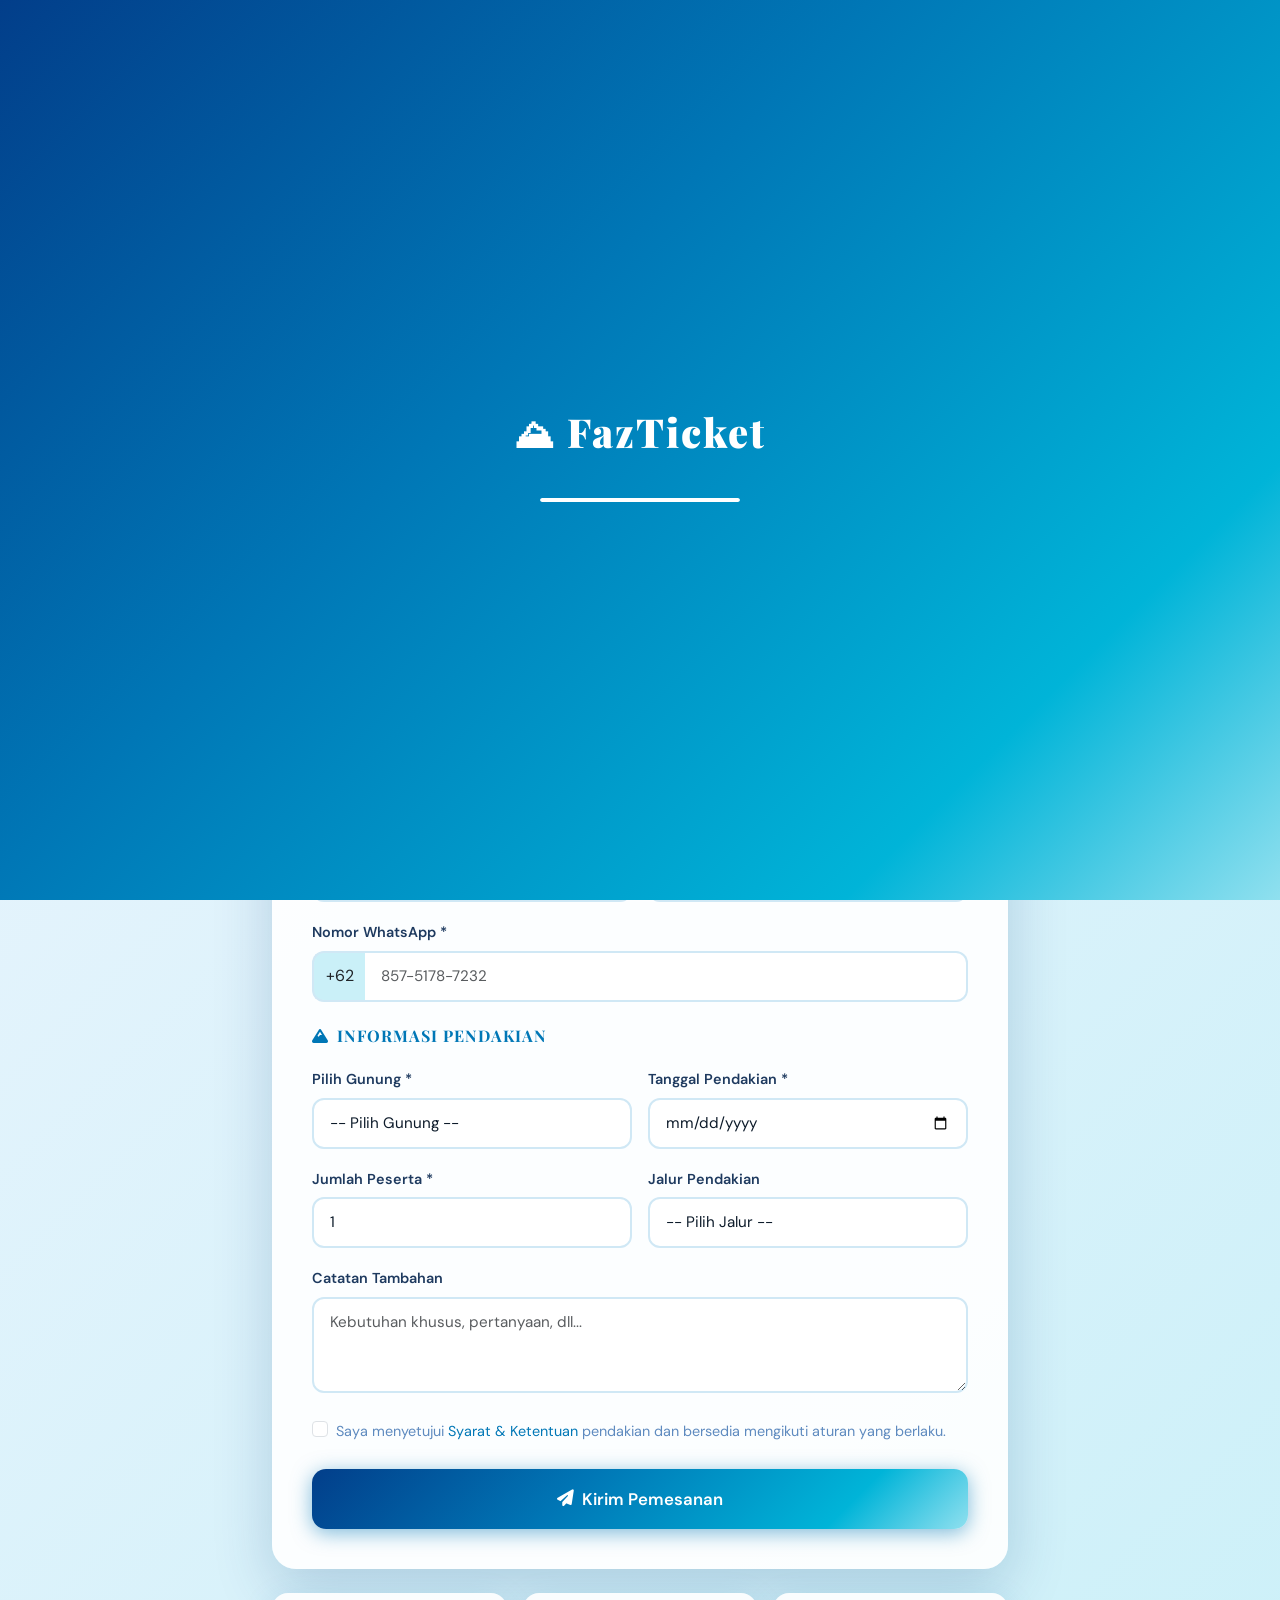
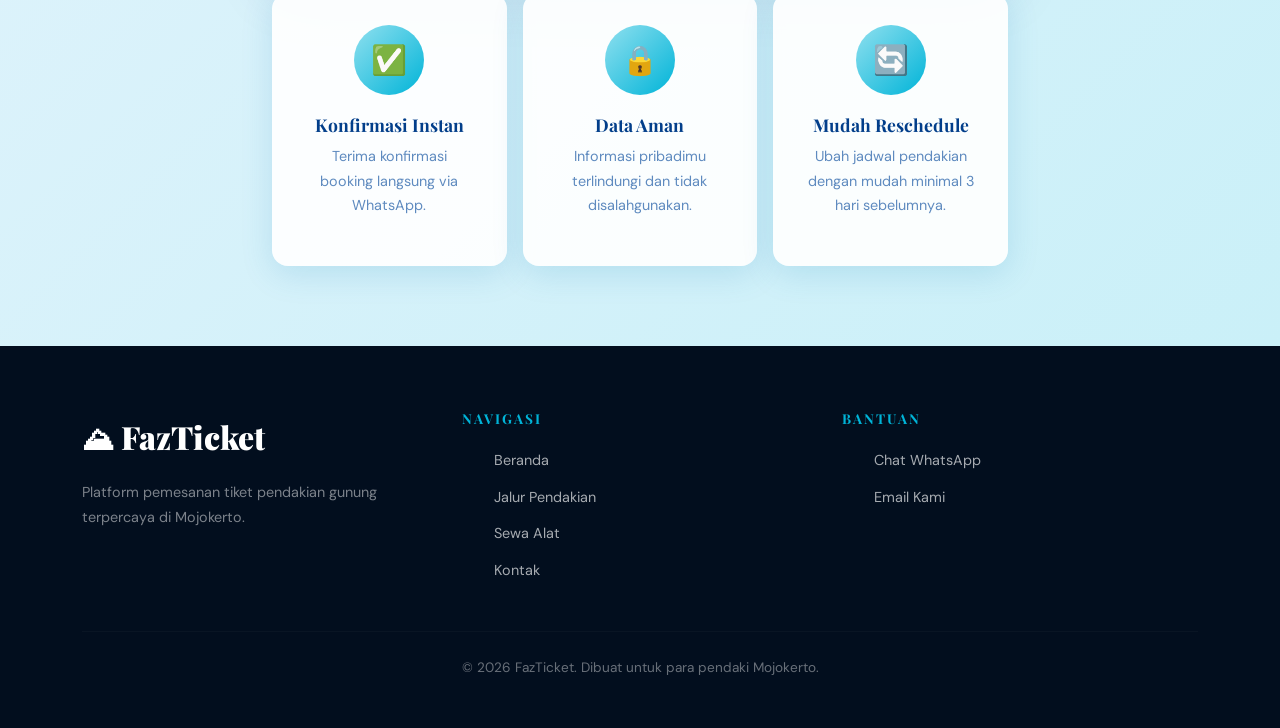
<file: booking.html>
<!DOCTYPE html>
<html lang="id">
<head>
  <meta charset="UTF-8"/>
  <meta name="viewport" content="width=device-width, initial-scale=1.0"/>
  <title>Booking Tiket – FazTicket</title>
  <link rel="stylesheet" href="https://cdnjs.cloudflare.com/ajax/libs/bootstrap/5.3.2/css/bootstrap.min.css"/>
  <link rel="stylesheet" href="https://cdnjs.cloudflare.com/ajax/libs/font-awesome/6.5.0/css/all.min.css"/>
  <link rel="stylesheet" href="style.css"/>
</head>
<body>

<div id="loading-screen">
  <div class="loader-logo">⛰ FazTicket</div>
  <div class="loader-bar"><div class="loader-fill"></div></div>
</div>

<button id="scrollTop" title="Kembali ke atas"><i class="fa fa-chevron-up"></i></button>

<!-- NAVBAR -->
<nav class="navbar navbar-expand-lg">
  <div class="container">
    <a class="navbar-brand" href="index.html"><span class="brand-icon">⛰</span> FazTicket</a>
    <button class="navbar-toggler" type="button" data-bs-toggle="collapse" data-bs-target="#navMenu">
      <span class="navbar-toggler-icon"></span>
    </button>
    <div class="collapse navbar-collapse" id="navMenu">
      <ul class="navbar-nav ms-auto align-items-lg-center gap-1">
        <li class="nav-item"><a class="nav-link" href="index.html">Beranda</a></li>
        <li class="nav-item"><a class="nav-link" href="info-gunung.html">Info Gunung</a></li>
        <li class="nav-item"><a class="nav-link" href="jalur.html">Jalur Pendakian</a></li>
        <li class="nav-item"><a class="nav-link active" href="booking.html">Booking</a></li>
        <li class="nav-item"><a class="nav-link" href="data-pendaki.html">Data Pendaki</a></li>
        <li class="nav-item"><a class="nav-link" href="sewa-alat.html">Sewa Alat</a></li>
        <li class="nav-item"><a class="nav-link" href="statistik.html">Statistik</a></li>
        <li class="nav-item"><a class="nav-link" href="contact.html">Kontak</a></li>
      </ul>
      <button id="darkModeToggle">🌙</button>
    </div>
  </div>
</nav>

<!-- PAGE HERO -->
<section class="page-hero">
  <div class="page-hero-content">
    <div class="section-badge" style="margin-bottom:1rem">🎫 Online Booking</div>
    <h1>Pesan Tiket Pendakian</h1>
    <p>Isi formulir di bawah untuk memesan tiket pendakian gunung pilihanmu</p>
  </div>
</section>

<!-- BOOKING SECTION -->
<section class="booking-section">
  <div class="container">
    <div class="row justify-content-center">
      <div class="col-lg-8">
        <div class="booking-card animate-on-scroll">
          <div class="booking-header">
            <div style="font-size:3rem;margin-bottom:0.5rem">🏔</div>
            <h2>Formulir Pemesanan Tiket</h2>
            <p style="opacity:0.85;margin:0">Konfirmasi akan dikirim via WhatsApp & Email</p>
          </div>
          <div class="booking-body">
            <form id="bookingForm" novalidate>

              <!-- Personal Info -->
              <div class="mb-4">
                <h5 style="color:var(--primary);font-size:1rem;text-transform:uppercase;letter-spacing:1px;margin-bottom:1.2rem">
                  <i class="fa fa-user me-2"></i>Informasi Pribadi
                </h5>
                <div class="row g-3">
                  <div class="col-md-6">
                    <label class="form-label" for="b-name">Nama Lengkap *</label>
                    <input type="text" class="form-control" id="b-name" placeholder="Masukkan nama lengkap" required/>
                  </div>
                  <div class="col-md-6">
                    <label class="form-label" for="b-email">Email *</label>
                    <input type="email" class="form-control" id="b-email" placeholder="contoh@email.com" required/>
                  </div>
                  <div class="col-12">
                    <label class="form-label" for="b-phone">Nomor WhatsApp *</label>
                    <div class="input-group">
                      <span class="input-group-text" style="background:var(--sky);border:2px solid #d0e8f5;border-right:none;border-radius:12px 0 0 12px">+62</span>
                      <input type="tel" class="form-control" id="b-phone" placeholder="857-5178-7232" required
                        style="border-left:none;border-radius:0 12px 12px 0"/>
                    </div>
                  </div>
                </div>
              </div>

              <!-- Trip Info -->
              <div class="mb-4">
                <h5 style="color:var(--primary);font-size:1rem;text-transform:uppercase;letter-spacing:1px;margin-bottom:1.2rem">
                  <i class="fa fa-mountain me-2"></i>Informasi Pendakian
                </h5>
                <div class="row g-3">
                  <div class="col-md-6">
                    <label class="form-label" for="b-mountain">Pilih Gunung *</label>
                    <select class="form-select" id="b-mountain" required>
                      <option value="">-- Pilih Gunung --</option>
                      <option value="Penanggungan">Gunung Penanggungan (1.653 mdpl)</option>
                      <option value="Welirang">Gunung Welirang (3.156 mdpl)</option>
                      <option value="Arjuno">Gunung Arjuno (3.339 mdpl)</option>
                      <option value="Bekel">Gunung Bekel (1.281 mdpl)</option>
                      <option value="Bulu Gadung">Gunung Bulu Gadung (1.200 mdpl)</option>
                      <option value="Klenteng">Gunung Klenteng (880 mdpl)</option>
                      <option value="Lawu Cilik">Gunung Lawu Cilik (950 mdpl)</option>
                      <option value="Pundak">Gunung Pundak (1.585 mdpl)</option>
                    </select>
                  </div>
                  <div class="col-md-6">
                    <label class="form-label" for="b-date">Tanggal Pendakian *</label>
                    <input type="date" class="form-control" id="b-date" required/>
                  </div>
                  <div class="col-md-6">
                    <label class="form-label" for="b-participants">Jumlah Peserta *</label>
                    <input type="number" class="form-control" id="b-participants" min="1" max="20" value="1" required/>
                  </div>
                  <div class="col-md-6">
                    <label class="form-label" for="b-route">Jalur Pendakian</label>
                    <select class="form-select" id="b-route">
                      <option value="">-- Pilih Jalur --</option>
                      <option value="Tamiajeng">Via Tamiajeng</option>
                      <option value="Jolotundo">Via Jolotundo</option>
                      <option value="Kebontaman">Via Kebontaman</option>
                      <option value="Tretes">Via Tretes</option>
                      <option value="Lawang">Via Lawang</option>
                    </select>
                  </div>
                  <div class="col-12">
                    <label class="form-label" for="b-notes">Catatan Tambahan</label>
                    <textarea class="form-control" id="b-notes" rows="3" placeholder="Kebutuhan khusus, pertanyaan, dll..."></textarea>
                  </div>
                </div>
              </div>

              <!-- Price Estimate -->
              <div id="priceEstimate" class="mb-4" style="display:none">
                <div style="background:linear-gradient(135deg,#e8f4fd,#caf0f8);border-radius:16px;padding:1.5rem">
                  <h6 style="color:var(--primary-dark);margin-bottom:1rem"><i class="fa fa-receipt me-2"></i>Estimasi Biaya</h6>
                  <div class="d-flex justify-content-between mb-2">
                    <span style="color:var(--text-light)">Tiket Masuk Gunung</span>
                    <strong id="est-tiket" style="color:var(--primary-dark)">-</strong>
                  </div>
                  <div class="d-flex justify-content-between mb-2">
                    <span style="color:var(--text-light)">Jumlah Peserta</span>
                    <strong id="est-peserta" style="color:var(--primary-dark)">-</strong>
                  </div>
                  <hr style="border-color:rgba(0,119,182,0.2)"/>
                  <div class="d-flex justify-content-between">
                    <strong style="color:var(--primary-dark)">Total Estimasi</strong>
                    <strong id="est-total" style="color:var(--primary);font-size:1.1rem">-</strong>
                  </div>
                  <small style="color:var(--text-light);display:block;margin-top:0.5rem">*Harga bisa berubah, konfirmasi final via WhatsApp</small>
                </div>
              </div>

              <!-- Agreement -->
              <div class="form-check mb-4">
                <input class="form-check-input" type="checkbox" id="agreeTerms" required/>
                <label class="form-check-label" for="agreeTerms" style="font-size:0.9rem;color:var(--text-light)">
                  Saya menyetujui <a href="#" style="color:var(--primary)">Syarat & Ketentuan</a> pendakian dan bersedia mengikuti aturan yang berlaku.
                </label>
              </div>

              <!-- Submit -->
              <button type="submit" class="btn-primary-custom w-100 justify-content-center py-3" style="font-size:1.05rem;border-radius:14px">
                <i class="fa fa-paper-plane"></i> Kirim Pemesanan
              </button>
            </form>
          </div>
        </div>

        <!-- Info Cards -->
        <div class="row g-3 mt-2">
          <div class="col-md-4 animate-on-scroll">
            <div class="feature-card">
              <div class="feature-icon">✅</div>
              <h4>Konfirmasi Instan</h4>
              <p>Terima konfirmasi booking langsung via WhatsApp.</p>
            </div>
          </div>
          <div class="col-md-4 animate-on-scroll">
            <div class="feature-card">
              <div class="feature-icon">🔒</div>
              <h4>Data Aman</h4>
              <p>Informasi pribadimu terlindungi dan tidak disalahgunakan.</p>
            </div>
          </div>
          <div class="col-md-4 animate-on-scroll">
            <div class="feature-card">
              <div class="feature-icon">🔄</div>
              <h4>Mudah Reschedule</h4>
              <p>Ubah jadwal pendakian dengan mudah minimal 3 hari sebelumnya.</p>
            </div>
          </div>
        </div>
      </div>
    </div>
  </div>
</section>

<!-- BOOKING CONFIRMATION POPUP -->
<div class="popup-overlay" id="bookingPopup">
  <div class="popup-box">
    <div class="popup-icon">🎉</div>
    <h3>Pemesanan Berhasil!</h3>
    <p>
      Terima kasih, <strong id="popup-name">-</strong>!<br>
      Tiket <strong id="popup-mountain">-</strong> tanggal <strong id="popup-date">-</strong> telah dipesan.<br>
      Lanjutkan konfirmasi via:
    </p>
    <div class="popup-actions">
      <a id="popup-wa-btn" href="#" target="_blank" class="btn-wa" style="border-radius:12px;padding:12px 24px">
        <i class="fab fa-whatsapp"></i> Konfirmasi WhatsApp
      </a>
      <a id="popup-email-btn" href="#" class="btn-primary-custom" style="border-radius:12px">
        <i class="fa fa-envelope"></i> Kirim Email
      </a>
    </div>
    <button onclick="closePopup()" style="background:none;border:none;color:var(--text-light);margin-top:1.5rem;cursor:pointer;font-size:0.9rem">
      Tutup ✕
    </button>
  </div>
</div>

<!-- FOOTER -->
<footer class="footer">
  <div class="container">
    <div class="row g-4">
      <div class="col-lg-4">
        <div class="footer-brand">⛰ FazTicket</div>
        <p class="footer-tagline">Platform pemesanan tiket pendakian gunung terpercaya di Mojokerto.</p>
      </div>
      <div class="col-6 col-lg-4">
        <h5>Navigasi</h5>
        <ul class="footer-links">
          <li><a href="index.html">Beranda</a></li>
          <li><a href="jalur.html">Jalur Pendakian</a></li>
          <li><a href="sewa-alat.html">Sewa Alat</a></li>
          <li><a href="contact.html">Kontak</a></li>
        </ul>
      </div>
      <div class="col-6 col-lg-4">
        <h5>Bantuan</h5>
        <ul class="footer-links">
          <li><a href="https://wa.me/6285751787232" target="_blank">Chat WhatsApp</a></li>
          <li><a href="fazticket@gmail.com">Email Kami</a></li>
        </ul>
      </div>
    </div>
    <hr class="footer-divider"/>
    <p class="footer-bottom">© 2026 FazTicket. Dibuat untuk para pendaki Mojokerto.</p>
  </div>
</footer>

<script src="https://cdnjs.cloudflare.com/ajax/libs/bootstrap/5.3.2/js/bootstrap.bundle.min.js"></script>
<script src="script.js"></script>
<script>
  // Set minimum date to today
  const dateInput = document.getElementById('b-date');
  if (dateInput) {
    const today = new Date().toISOString().split('T')[0];
    dateInput.min = today;
  }

  // Price estimation
  const prices = {
    'Penanggungan': 25000,
    'Welirang': 35000,
    'Arjuno': 40000,
    'Bekel': 20000,
    'Bulu Gadung': 20000,
    'Klenteng': 15000,
    'Lawu Cilik': 15000,
    'Pundak': 25000
  };

  function updateEstimate() {
    const mountain = document.getElementById('b-mountain').value;
    const participants = parseInt(document.getElementById('b-participants').value) || 1;
    const section = document.getElementById('priceEstimate');

    if (mountain && prices[mountain]) {
      const perPerson = prices[mountain];
      const total = perPerson * participants;
      document.getElementById('est-tiket').textContent = `Rp ${perPerson.toLocaleString('id')}/orang`;
      document.getElementById('est-peserta').textContent = `${participants} orang`;
      document.getElementById('est-total').textContent = `Rp ${total.toLocaleString('id')}`;
      section.style.display = 'block';
    } else {
      section.style.display = 'none';
    }
  }

  document.getElementById('b-mountain').addEventListener('change', updateEstimate);
  document.getElementById('b-participants').addEventListener('input', updateEstimate);
</script>
</body>
</html>
</file>
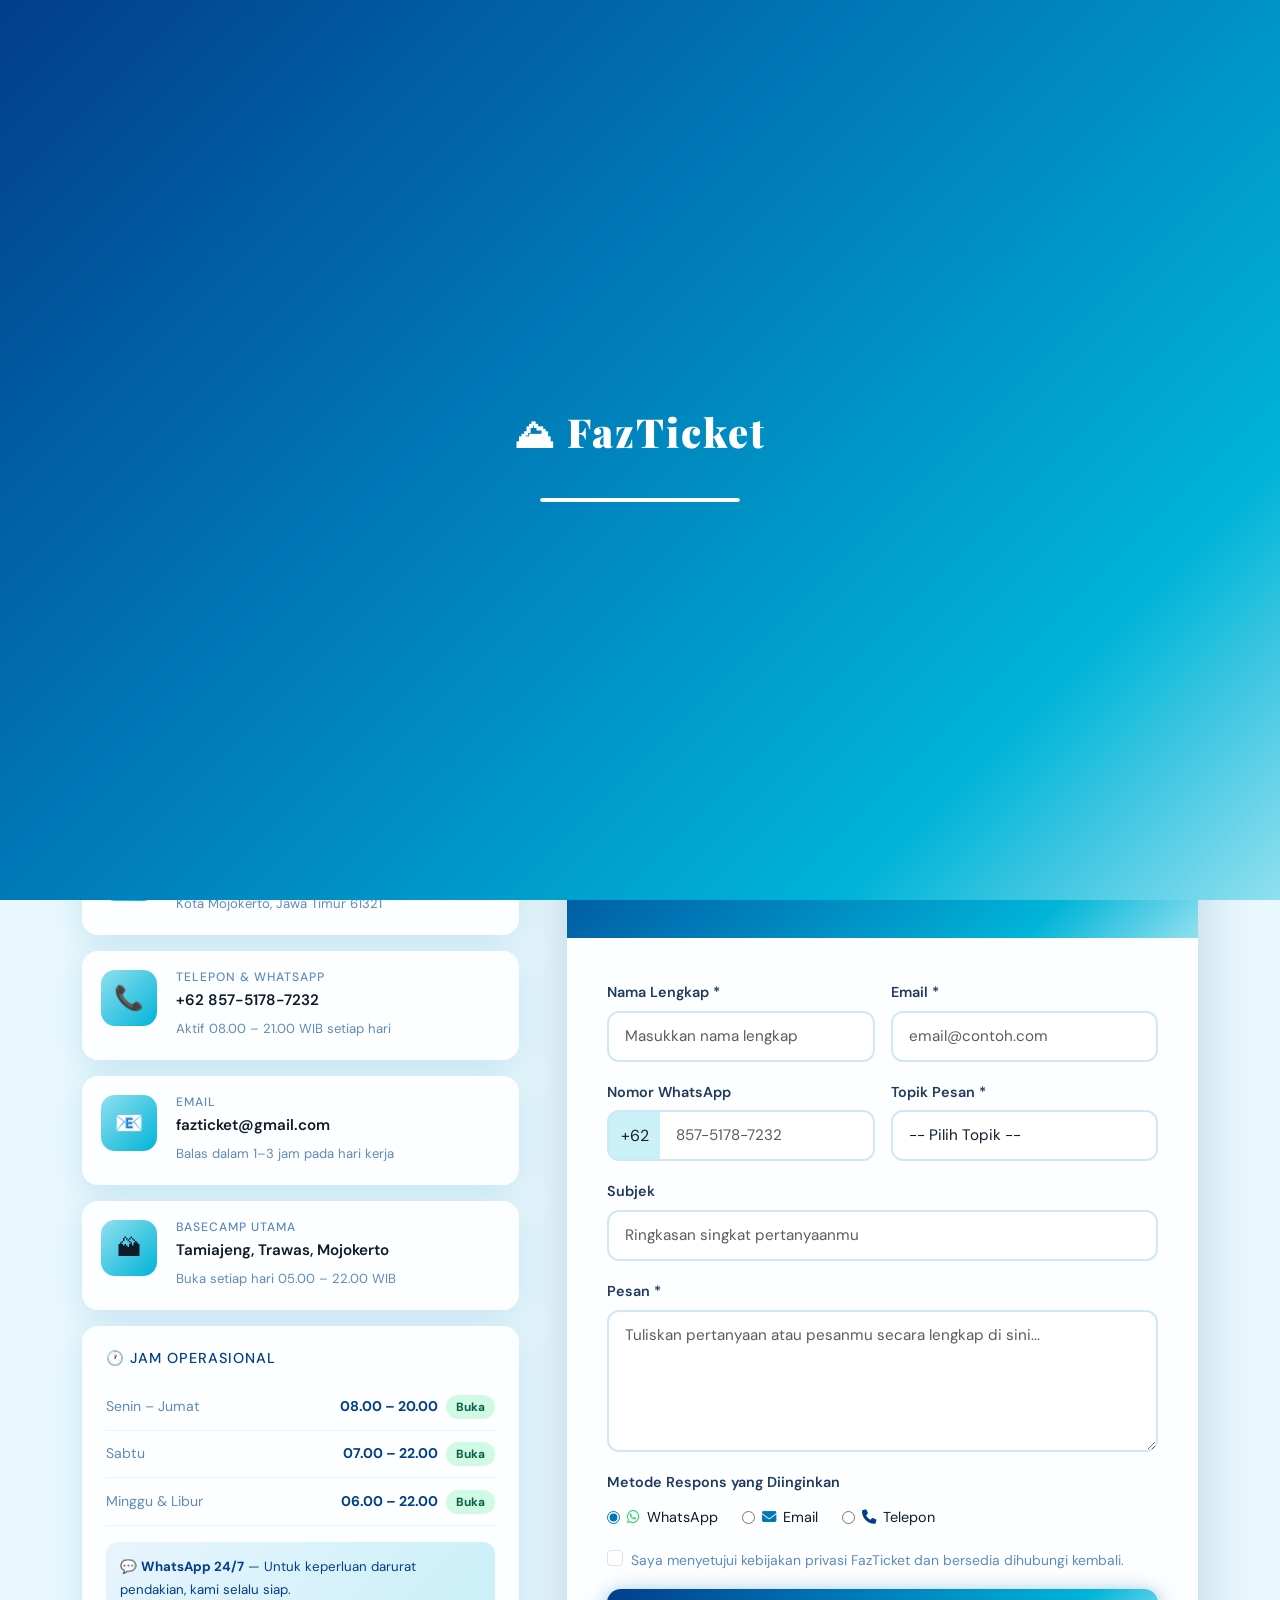
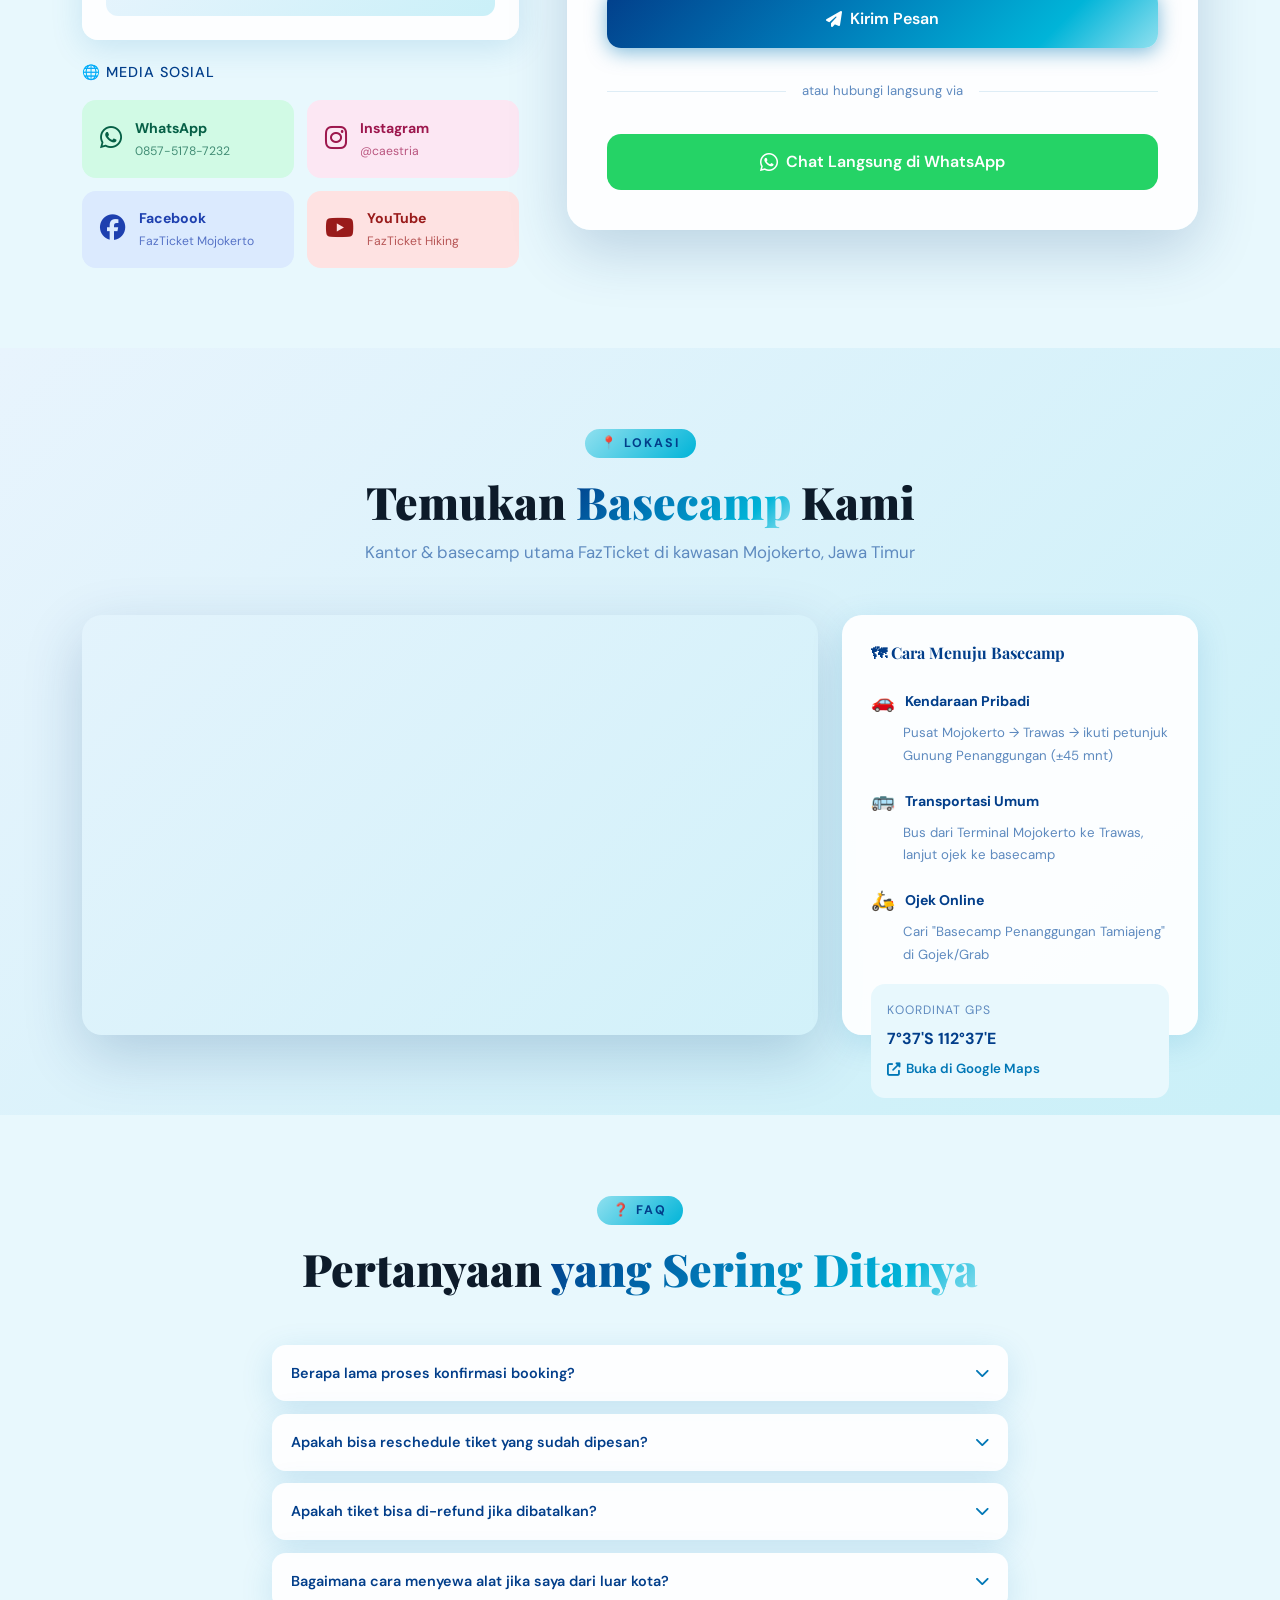
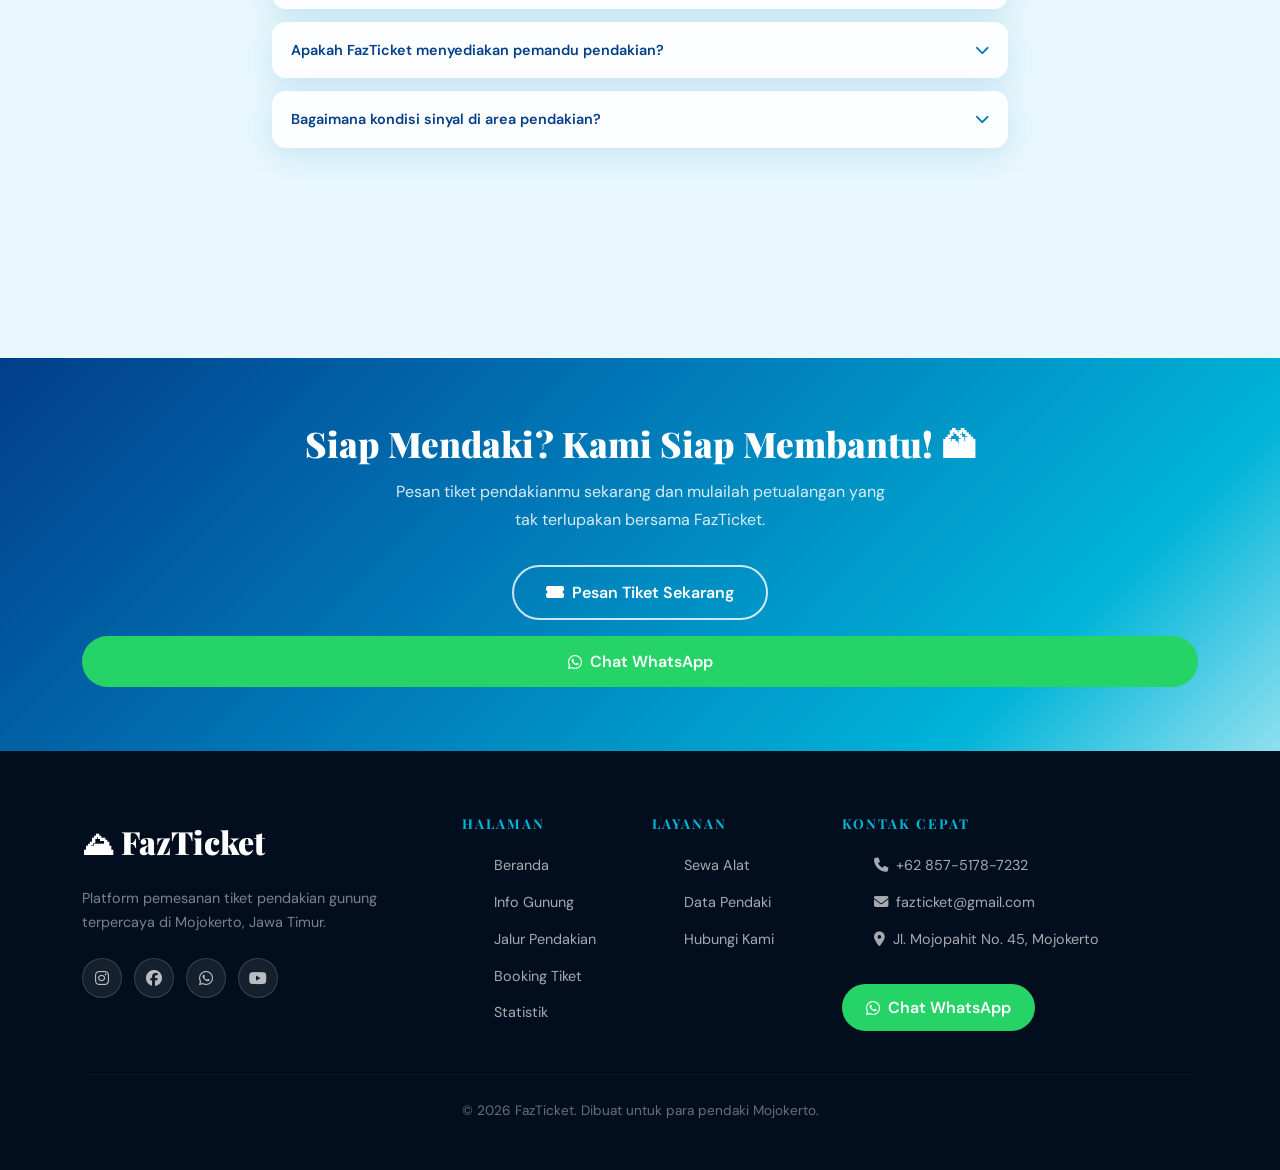
<file: contact.html>
<!DOCTYPE html>
<html lang="id">
<head>
  <meta charset="UTF-8"/>
  <meta name="viewport" content="width=device-width, initial-scale=1.0"/>
  <title>Kontak – FazTicket</title>
  <link rel="stylesheet" href="https://cdnjs.cloudflare.com/ajax/libs/bootstrap/5.3.2/css/bootstrap.min.css"/>
  <link rel="stylesheet" href="https://cdnjs.cloudflare.com/ajax/libs/font-awesome/6.5.0/css/all.min.css"/>
  <link rel="stylesheet" href="style.css"/>
  <style>
    .contact-row-item {
      display: flex; align-items: flex-start; gap: 1.2rem;
      padding: 1.2rem; background: var(--card-bg);
      border-radius: 16px; box-shadow: var(--shadow);
      transition: var(--transition); margin-bottom: 1rem;
    }
    .contact-row-item:hover { transform: translateX(6px); box-shadow: var(--shadow-lg); }
    .contact-row-item h6 { font-size: 0.76rem; color: var(--text-light); text-transform: uppercase; letter-spacing: 1px; margin-bottom: 3px; }
    .contact-row-item p  { font-size: 0.95rem; font-weight: 600; color: var(--text-dark); margin: 0; }
    .contact-row-item small { color: var(--text-light); font-size: 0.82rem; }
    .contact-icon-wrap {
      width: 56px; height: 56px; border-radius: 14px;
      background: linear-gradient(135deg, var(--primary-light), var(--accent));
      display: flex; align-items: center; justify-content: center;
      font-size: 1.5rem; flex-shrink: 0;
    }
    .hours-row {
      display: flex; justify-content: space-between; align-items: center;
      padding: 0.7rem 0; border-bottom: 1px solid rgba(0,119,182,0.07); font-size: 0.88rem;
    }
    .hours-row:last-child { border-bottom: none; }
    .hours-row .day { color: var(--text-light); }
    .hours-row .time { font-weight: 700; color: var(--primary-dark); }
    .badge-open   { background: #d1fae5; color: #065f46; border-radius: 99px; padding: 2px 10px; font-size: 0.74rem; font-weight: 700; }
    .badge-closed { background: #fee2e2; color: #991b1b; border-radius: 99px; padding: 2px 10px; font-size: 0.74rem; font-weight: 700; }

    .social-grid { display: grid; grid-template-columns: 1fr 1fr; gap: 0.8rem; margin-top: 1.2rem; }
    .social-card {
      display: flex; align-items: center; gap: 0.8rem;
      padding: 0.9rem 1rem; border-radius: 14px; text-decoration: none;
      transition: var(--transition); border: 2px solid transparent;
    }
    .social-card:hover { transform: translateY(-3px); border-color: currentColor; }
    .social-card.wa { background: #d1fae5; color: #065f46; }
    .social-card.ig { background: #fce7f3; color: #9d174d; }
    .social-card.fb { background: #dbeafe; color: #1e40af; }
    .social-card.yt { background: #fee2e2; color: #991b1b; }
    .social-card-icon { font-size: 1.6rem; }
    .social-card-label  { font-weight: 700; font-size: 0.88rem; }
    .social-card-handle { font-size: 0.76rem; opacity: 0.7; }

    .msg-form-card { background: var(--card-bg); border-radius: 24px; box-shadow: var(--shadow-lg); overflow: hidden; }
    .msg-form-head { background: var(--gradient-main); padding: 2.5rem; color: #fff; text-align: center; }
    .msg-form-head h2 { font-family:'Playfair Display',serif; font-size:1.8rem; margin-bottom:0.4rem; }
    .msg-form-body { padding: 2.5rem; }

    .faq-mini { background: var(--card-bg); border-radius: 14px; margin-bottom: 0.8rem; box-shadow: var(--shadow); overflow: hidden; }
    .faq-mini-q { padding: 1rem 1.2rem; cursor: pointer; display: flex; justify-content: space-between; align-items: center; font-weight: 600; color: var(--primary-dark); font-size:0.9rem; }
    .faq-mini-a { padding: 0 1.2rem; max-height: 0; overflow: hidden; transition: max-height 0.4s ease, padding 0.3s; color: var(--text-light); font-size: 0.88rem; line-height: 1.7; }
    .faq-mini-a.open { max-height: 200px; padding: 0 1.2rem 1rem; }
    .faq-chevron { color: var(--primary); transition: transform 0.35s; }
    .faq-chevron.open { transform: rotate(180deg); }

    .map-wrap { border-radius: 20px; overflow: hidden; box-shadow: var(--shadow-lg); }
    .map-wrap iframe { display: block; width: 100%; border: none; }

    #ctToast {
      position: fixed; bottom: 2rem; left: 50%; transform: translateX(-50%);
      background: #023e8a; color: #fff; padding: 12px 28px; border-radius: 99px;
      font-size: 0.9rem; z-index: 5000; box-shadow: 0 4px 20px rgba(0,0,0,0.25);
      display: none; align-items: center; gap: 10px; white-space: nowrap;
    }
    #ctToast.show { display: flex; animation: fadeIn 0.3s ease; }
  </style>
</head>
<body>

<div id="loading-screen"><div class="loader-logo">⛰ FazTicket</div><div class="loader-bar"><div class="loader-fill"></div></div></div>
<button id="scrollTop"><i class="fa fa-chevron-up"></i></button>
<div id="ctToast">✅ Pesan berhasil dikirim! Kami akan segera menghubungimu.</div>

<!-- NAVBAR -->
<nav class="navbar navbar-expand-lg">
  <div class="container">
    <a class="navbar-brand" href="index.html"><span class="brand-icon">⛰</span> FazTicket</a>
    <button class="navbar-toggler" type="button" data-bs-toggle="collapse" data-bs-target="#navMenu"><span class="navbar-toggler-icon"></span></button>
    <div class="collapse navbar-collapse" id="navMenu">
      <ul class="navbar-nav ms-auto align-items-lg-center gap-1">
        <li class="nav-item"><a class="nav-link" href="index.html">Beranda</a></li>
        <li class="nav-item"><a class="nav-link" href="info-gunung.html">Info Gunung</a></li>
        <li class="nav-item"><a class="nav-link" href="jalur.html">Jalur Pendakian</a></li>
        <li class="nav-item"><a class="nav-link" href="booking.html">Booking</a></li>
        <li class="nav-item"><a class="nav-link" href="data-pendaki.html">Data Pendaki</a></li>
        <li class="nav-item"><a class="nav-link" href="sewa-alat.html">Sewa Alat</a></li>
        <li class="nav-item"><a class="nav-link" href="statistik.html">Statistik</a></li>
        <li class="nav-item"><a class="nav-link active" href="contact.html">Kontak</a></li>
      </ul>
      <button id="darkModeToggle">🌙</button>
    </div>
  </div>
</nav>

<!-- PAGE HERO -->
<section class="page-hero">
  <div class="page-hero-content">
    <div class="section-badge" style="margin-bottom:1rem">📞 Hubungi Kami</div>
    <h1>Kontak & Dukungan</h1>
    <p>Tim FazTicket siap membantu kamu 7 hari seminggu — dari info gunung hingga darurat pendakian</p>
  </div>
</section>

<!-- QUICK ACTION BUTTONS -->
<section style="background:var(--sky-light);padding:2.5rem 0">
  <div class="container">
    <div class="row g-3 justify-content-center">
      <div class="col-6 col-md-3 animate-on-scroll">
        <a href="https://wa.me/6285751787232?text=Halo%20FazTicket!%20Saya%20ingin%20bertanya..."
           target="_blank" class="d-flex flex-column align-items-center gap-2 text-decoration-none p-3"
           style="background:#25d366;color:#fff;border-radius:16px;box-shadow:0 4px 20px rgba(37,211,102,0.3);transition:all .3s;text-align:center"
           onmouseover="this.style.transform='translateY(-4px)'" onmouseout="this.style.transform=''">
          <i class="fab fa-whatsapp" style="font-size:2rem"></i>
          <span style="font-weight:700;font-size:0.9rem">Chat WhatsApp</span>
          <small style="opacity:0.85;font-size:0.78rem">Respons cepat</small>
        </a>
      </div>
      <div class="col-6 col-md-3 animate-on-scroll">
        <a href="mailto:fazticket@gmail.com"
           class="d-flex flex-column align-items-center gap-2 text-decoration-none p-3"
           style="background:var(--primary);color:#fff;border-radius:16px;box-shadow:0 4px 20px rgba(0,119,182,0.3);transition:all .3s;text-align:center"
           onmouseover="this.style.transform='translateY(-4px)'" onmouseout="this.style.transform=''">
          <i class="fa fa-envelope" style="font-size:2rem"></i>
          <span style="font-weight:700;font-size:0.9rem">Kirim Email</span>
          <small style="opacity:0.85;font-size:0.78rem">fazticket@gmail.com</small>
        </a>
      </div>
      <div class="col-6 col-md-3 animate-on-scroll">
        <a href="tel:+6285751787232"
           class="d-flex flex-column align-items-center gap-2 text-decoration-none p-3"
           style="background:var(--primary-dark);color:#fff;border-radius:16px;box-shadow:0 4px 20px rgba(2,62,138,0.3);transition:all .3s;text-align:center"
           onmouseover="this.style.transform='translateY(-4px)'" onmouseout="this.style.transform=''">
          <i class="fa fa-phone" style="font-size:2rem"></i>
          <span style="font-weight:700;font-size:0.9rem">Telepon</span>
          <small style="opacity:0.85;font-size:0.78rem">+62 857-5178-7232</small>
        </a>
      </div>
      <div class="col-6 col-md-3 animate-on-scroll">
        <a href="#map-section"
           class="d-flex flex-column align-items-center gap-2 text-decoration-none p-3"
           style="background:var(--accent);color:#fff;border-radius:16px;box-shadow:0 4px 20px rgba(0,180,216,0.3);transition:all .3s;text-align:center"
           onmouseover="this.style.transform='translateY(-4px)'" onmouseout="this.style.transform=''">
          <i class="fa fa-map-marker-alt" style="font-size:2rem"></i>
          <span style="font-weight:700;font-size:0.9rem">Lokasi Kami</span>
          <small style="opacity:0.85;font-size:0.78rem">Lihat di peta</small>
        </a>
      </div>
    </div>
  </div>
</section>

<!-- MAIN CONTACT BODY -->
<section class="py-section">
  <div class="container">
    <div class="row g-5">

      <!-- LEFT COLUMN: Info + Hours + Social -->
      <div class="col-lg-5">
        <div class="section-badge mb-3 animate-on-scroll">📍 Informasi Kontak</div>
        <h2 class="section-title mb-4 animate-on-scroll">Temukan <span class="text-gradient">Kami</span></h2>

        <!-- Contact rows -->
        <div class="contact-row-item animate-on-scroll">
          <div class="contact-icon-wrap">📍</div>
          <div>
            <h6>Alamat Kantor</h6>
            <p>Jl. Mojopahit No. 45, Kec. Prajurit Kulon</p>
            <small>Kota Mojokerto, Jawa Timur 61321</small>
          </div>
        </div>
        <div class="contact-row-item animate-on-scroll">
          <div class="contact-icon-wrap">📞</div>
          <div>
            <h6>Telepon & WhatsApp</h6>
            <p>+62 857-5178-7232</p>
            <small>Aktif 08.00 – 21.00 WIB setiap hari</small>
          </div>
        </div>
        <div class="contact-row-item animate-on-scroll">
          <div class="contact-icon-wrap">📧</div>
          <div>
            <h6>Email</h6>
            <p>fazticket@gmail.com</p>
            <small>Balas dalam 1–3 jam pada hari kerja</small>
          </div>
        </div>
        <div class="contact-row-item animate-on-scroll">
          <div class="contact-icon-wrap">🏔</div>
          <div>
            <h6>Basecamp Utama</h6>
            <p>Tamiajeng, Trawas, Mojokerto</p>
            <small>Buka setiap hari 05.00 – 22.00 WIB</small>
          </div>
        </div>

        <!-- Hours -->
        <div style="background:var(--card-bg);border-radius:16px;padding:1.5rem;box-shadow:var(--shadow);margin-bottom:1.5rem" class="animate-on-scroll">
          <h6 style="color:var(--primary-dark);margin-bottom:1rem;font-size:0.9rem;text-transform:uppercase;letter-spacing:1px">🕐 Jam Operasional</h6>
          <div class="hours-row"><span class="day">Senin – Jumat</span><div style="display:flex;gap:8px;align-items:center"><span class="time">08.00 – 20.00</span><span class="badge-open">Buka</span></div></div>
          <div class="hours-row"><span class="day">Sabtu</span><div style="display:flex;gap:8px;align-items:center"><span class="time">07.00 – 22.00</span><span class="badge-open">Buka</span></div></div>
          <div class="hours-row"><span class="day">Minggu & Libur</span><div style="display:flex;gap:8px;align-items:center"><span class="time">06.00 – 22.00</span><span class="badge-open">Buka</span></div></div>
          <div style="background:linear-gradient(135deg,#e8f4fd,#caf0f8);border-radius:12px;padding:0.9rem;margin-top:1rem;font-size:0.83rem;color:var(--primary-dark)">
            💬 <strong>WhatsApp 24/7</strong> — Untuk keperluan darurat pendakian, kami selalu siap.
          </div>
        </div>

        <!-- Social -->
        <div class="animate-on-scroll">
          <h6 style="color:var(--primary-dark);margin-bottom:0.8rem;font-size:0.9rem;text-transform:uppercase;letter-spacing:1px">🌐 Media Sosial</h6>
          <div class="social-grid">
            <a href="https://wa.me/6285751787232" target="_blank" class="social-card wa">
              <div class="social-card-icon"><i class="fab fa-whatsapp"></i></div>
              <div><div class="social-card-label">WhatsApp</div><div class="social-card-handle">0857-5178-7232</div></div>
            </a>
            <a href="#" class="social-card ig">
              <div class="social-card-icon"><i class="fab fa-instagram"></i></div>
              <div><div class="social-card-label">Instagram</div><div class="social-card-handle">@caestria</div></div>
            </a>
            <a href="#" class="social-card fb">
              <div class="social-card-icon"><i class="fab fa-facebook"></i></div>
              <div><div class="social-card-label">Facebook</div><div class="social-card-handle">FazTicket Mojokerto</div></div>
            </a>
            <a href="#" class="social-card yt">
              <div class="social-card-icon"><i class="fab fa-youtube"></i></div>
              <div><div class="social-card-label">YouTube</div><div class="social-card-handle">FazTicket Hiking</div></div>
            </a>
          </div>
        </div>
      </div>

      <!-- RIGHT COLUMN: Message Form -->
      <div class="col-lg-7">
        <div class="msg-form-card animate-on-scroll">
          <div class="msg-form-head">
            <div style="font-size:3rem;margin-bottom:0.5rem">💬</div>
            <h2>Kirim Pesan ke Kami</h2>
            <p style="opacity:0.85;margin:0;font-size:0.95rem">Kami akan merespons dalam waktu singkat via metode pilihanmu</p>
          </div>
          <div class="msg-form-body">
            <form id="contactForm" novalidate>
              <div class="row g-3">
                <div class="col-md-6">
                  <label class="form-label" for="ct-name">Nama Lengkap *</label>
                  <input type="text" class="form-control" id="ct-name" placeholder="Masukkan nama lengkap" required/>
                </div>
                <div class="col-md-6">
                  <label class="form-label" for="ct-email">Email *</label>
                  <input type="email" class="form-control" id="ct-email" placeholder="email@contoh.com" required/>
                </div>
                <div class="col-md-6">
                  <label class="form-label" for="ct-phone">Nomor WhatsApp</label>
                  <div class="input-group">
                    <span class="input-group-text" style="background:var(--sky);border:2px solid #d0e8f5;border-right:none;border-radius:12px 0 0 12px">+62</span>
                    <input type="tel" class="form-control" id="ct-phone" placeholder="857-5178-7232" style="border-left:none;border-radius:0 12px 12px 0"/>
                  </div>
                </div>
                <div class="col-md-6">
                  <label class="form-label" for="ct-topic">Topik Pesan *</label>
                  <select class="form-select" id="ct-topic" required>
                    <option value="">-- Pilih Topik --</option>
                    <option value="Booking Tiket">🎫 Booking Tiket</option>
                    <option value="Sewa Alat">🎒 Sewa Alat</option>
                    <option value="Info Jalur">🗺 Info Jalur Pendakian</option>
                    <option value="Reschedule / Pembatalan">🔄 Reschedule / Pembatalan</option>
                    <option value="Masalah Pembayaran">💳 Masalah Pembayaran</option>
                    <option value="Kerjasama">🤝 Kerjasama / Partnership</option>
                    <option value="Laporan / Saran">📣 Laporan & Saran</option>
                    <option value="Lainnya">💬 Lainnya</option>
                  </select>
                </div>
                <div class="col-12">
                  <label class="form-label" for="ct-subject">Subjek</label>
                  <input type="text" class="form-control" id="ct-subject" placeholder="Ringkasan singkat pertanyaanmu"/>
                </div>
                <div class="col-12">
                  <label class="form-label" for="ct-message">Pesan *</label>
                  <textarea class="form-control" id="ct-message" rows="5"
                    placeholder="Tuliskan pertanyaan atau pesanmu secara lengkap di sini..." required></textarea>
                </div>

                <!-- Preferred contact method -->
                <div class="col-12">
                  <label class="form-label">Metode Respons yang Diinginkan</label>
                  <div style="display:flex;gap:1.5rem;flex-wrap:wrap;margin-top:0.3rem">
                    <label style="display:flex;align-items:center;gap:7px;cursor:pointer;font-size:0.9rem">
                      <input type="radio" name="resp-method" value="WhatsApp" checked style="accent-color:var(--primary)"/>
                      <i class="fab fa-whatsapp" style="color:#25d366"></i> WhatsApp
                    </label>
                    <label style="display:flex;align-items:center;gap:7px;cursor:pointer;font-size:0.9rem">
                      <input type="radio" name="resp-method" value="Email" style="accent-color:var(--primary)"/>
                      <i class="fa fa-envelope" style="color:var(--primary)"></i> Email
                    </label>
                    <label style="display:flex;align-items:center;gap:7px;cursor:pointer;font-size:0.9rem">
                      <input type="radio" name="resp-method" value="Telepon" style="accent-color:var(--primary)"/>
                      <i class="fa fa-phone" style="color:var(--primary-dark)"></i> Telepon
                    </label>
                  </div>
                </div>

                <div class="col-12">
                  <div class="form-check mb-3">
                    <input class="form-check-input" type="checkbox" id="ct-agree" required/>
                    <label class="form-check-label" for="ct-agree" style="font-size:0.87rem;color:var(--text-light)">
                      Saya menyetujui kebijakan privasi FazTicket dan bersedia dihubungi kembali.
                    </label>
                  </div>
                  <button type="submit" class="btn-primary-custom w-100 justify-content-center py-3" style="font-size:1rem;border-radius:14px">
                    <i class="fa fa-paper-plane"></i> Kirim Pesan
                  </button>
                </div>
              </div>
            </form>

            <!-- Divider -->
            <div style="display:flex;align-items:center;gap:1rem;margin:2rem 0">
              <div style="flex:1;height:1px;background:rgba(0,119,182,0.12)"></div>
              <span style="color:var(--text-light);font-size:0.82rem;white-space:nowrap">atau hubungi langsung via</span>
              <div style="flex:1;height:1px;background:rgba(0,119,182,0.12)"></div>
            </div>

            <!-- Direct WA -->
            <a href="https://wa.me/6285751787232?text=Halo%20FazTicket!%20Saya%20ingin%20bertanya%20tentang..." target="_blank"
               class="btn-wa w-100 justify-content-center" style="border-radius:14px;padding:14px;font-size:1rem">
              <i class="fab fa-whatsapp" style="font-size:1.3rem"></i>
              Chat Langsung di WhatsApp
            </a>
          </div>
        </div>
      </div>

    </div>
  </div>
</section>

<!-- MAP SECTION -->
<section id="map-section" class="py-section bg-light-blue">
  <div class="container">
    <div class="text-center mb-5">
      <div class="section-badge animate-on-scroll">📍 Lokasi</div>
      <h2 class="section-title animate-on-scroll">Temukan <span class="text-gradient">Basecamp</span> Kami</h2>
      <p class="section-subtitle animate-on-scroll">Kantor & basecamp utama FazTicket di kawasan Mojokerto, Jawa Timur</p>
    </div>
    <div class="row g-4 align-items-stretch">
      <div class="col-lg-8 animate-on-scroll">
        <div class="map-wrap">
          <iframe
            src="https://www.google.com/maps/embed?pb=!1m18!1m12!1m3!1d253087.9155437842!2d112.3786!3d-7.4696!2m3!1f0!2f0!3f0!3m2!1i1024!2i768!4f13.1!3m3!1m2!1s0x2dd7e6a04f16e0f1%3A0x4027a76e35a9d30f!2sMojokerto%2C%20East%20Java%2C%20Indonesia!5e0!3m2!1sen!2sid!4v1717000000000!5m2!1sen!2sid"
            height="420" allowfullscreen="" loading="lazy" referrerpolicy="no-referrer-when-downgrade">
          </iframe>
        </div>
      </div>
      <div class="col-lg-4 animate-on-scroll">
        <div style="background:var(--card-bg);border-radius:20px;padding:1.8rem;box-shadow:var(--shadow);height:420px;display:flex;flex-direction:column;justify-content:space-between">
          <div>
            <h5 style="color:var(--primary-dark);margin-bottom:1.4rem;font-size:1rem">🗺 Cara Menuju Basecamp</h5>
            <div style="margin-bottom:1.1rem">
              <div style="display:flex;gap:10px;margin-bottom:4px;align-items:center">
                <span style="font-size:1.2rem">🚗</span>
                <strong style="font-size:0.88rem;color:var(--primary-dark)">Kendaraan Pribadi</strong>
              </div>
              <p style="font-size:0.83rem;color:var(--text-light);margin:0;padding-left:2rem">Pusat Mojokerto → Trawas → ikuti petunjuk Gunung Penanggungan (±45 mnt)</p>
            </div>
            <div style="margin-bottom:1.1rem">
              <div style="display:flex;gap:10px;margin-bottom:4px;align-items:center">
                <span style="font-size:1.2rem">🚌</span>
                <strong style="font-size:0.88rem;color:var(--primary-dark)">Transportasi Umum</strong>
              </div>
              <p style="font-size:0.83rem;color:var(--text-light);margin:0;padding-left:2rem">Bus dari Terminal Mojokerto ke Trawas, lanjut ojek ke basecamp</p>
            </div>
            <div style="margin-bottom:1.1rem">
              <div style="display:flex;gap:10px;margin-bottom:4px;align-items:center">
                <span style="font-size:1.2rem">🛵</span>
                <strong style="font-size:0.88rem;color:var(--primary-dark)">Ojek Online</strong>
              </div>
              <p style="font-size:0.83rem;color:var(--text-light);margin:0;padding-left:2rem">Cari "Basecamp Penanggungan Tamiajeng" di Gojek/Grab</p>
            </div>
          </div>
          <div style="background:var(--sky-light);border-radius:14px;padding:1rem">
            <div style="font-size:0.76rem;color:var(--text-light);margin-bottom:4px;text-transform:uppercase;letter-spacing:1px">Koordinat GPS</div>
            <div style="font-weight:700;color:var(--primary-dark)">7°37'S 112°37'E</div>
            <a href="https://maps.google.com/?q=Trawas,Mojokerto,Jawa+Timur" target="_blank"
               style="display:inline-flex;align-items:center;gap:6px;color:var(--primary);font-size:0.83rem;font-weight:600;margin-top:6px;text-decoration:none">
              <i class="fa fa-external-link-alt"></i> Buka di Google Maps
            </a>
          </div>
        </div>
      </div>
    </div>
  </div>
</section>

<!-- FAQ SECTION -->
<section class="py-section">
  <div class="container">
    <div class="text-center mb-5">
      <div class="section-badge animate-on-scroll">❓ FAQ</div>
      <h2 class="section-title animate-on-scroll">Pertanyaan <span class="text-gradient">yang Sering Ditanya</span></h2>
    </div>
    <div class="row justify-content-center">
      <div class="col-lg-8">

        <div class="faq-mini animate-on-scroll">
          <div class="faq-mini-q" onclick="toggleFaq(this)">
            Berapa lama proses konfirmasi booking?
            <i class="fa fa-chevron-down faq-chevron"></i>
          </div>
          <div class="faq-mini-a">Konfirmasi pemesanan biasanya dikirim dalam 5–15 menit setelah formulir diisi. Pada akhir pekan dan libur nasional, mungkin membutuhkan hingga 1 jam. Kamu akan menerima konfirmasi via WhatsApp dan email.</div>
        </div>

        <div class="faq-mini animate-on-scroll">
          <div class="faq-mini-q" onclick="toggleFaq(this)">
            Apakah bisa reschedule tiket yang sudah dipesan?
            <i class="fa fa-chevron-down faq-chevron"></i>
          </div>
          <div class="faq-mini-a">Ya! Reschedule dapat dilakukan minimal H-3 (3 hari sebelum pendakian) tanpa biaya tambahan. Hubungi kami via WhatsApp dengan nama dan nomor booking. Untuk reschedule H-1 atau H-2 dikenakan biaya administrasi Rp 15.000.</div>
        </div>

        <div class="faq-mini animate-on-scroll">
          <div class="faq-mini-q" onclick="toggleFaq(this)">
            Apakah tiket bisa di-refund jika dibatalkan?
            <i class="fa fa-chevron-down faq-chevron"></i>
          </div>
          <div class="faq-mini-a">Refund tersedia untuk pembatalan minimal H-5 (pengembalian 80%), H-3 (50%), dan H-1 atau hari-H tidak mendapat pengembalian. Proses refund memerlukan 3–7 hari kerja setelah verifikasi.</div>
        </div>

        <div class="faq-mini animate-on-scroll">
          <div class="faq-mini-q" onclick="toggleFaq(this)">
            Bagaimana cara menyewa alat jika saya dari luar kota?
            <i class="fa fa-chevron-down faq-chevron"></i>
          </div>
          <div class="faq-mini-a">Kami melayani pengiriman alat ke seluruh Jawa Timur melalui jasa ekspedisi, dengan ongkir ditanggung penyewa. Deposit senilai harga barang wajib dibayarkan sebelum pengiriman. Hubungi WhatsApp untuk detail.</div>
        </div>

        <div class="faq-mini animate-on-scroll">
          <div class="faq-mini-q" onclick="toggleFaq(this)">
            Apakah FazTicket menyediakan pemandu pendakian?
            <i class="fa fa-chevron-down faq-chevron"></i>
          </div>
          <div class="faq-mini-a">Ya! Kami punya jaringan pemandu lokal berpengalaman untuk setiap gunung. Tarif mulai Rp 150.000/hari tergantung gunung dan jumlah peserta. Pemesanan guide wajib minimal H-3 melalui WhatsApp kami.</div>
        </div>

        <div class="faq-mini animate-on-scroll">
          <div class="faq-mini-q" onclick="toggleFaq(this)">
            Bagaimana kondisi sinyal di area pendakian?
            <i class="fa fa-chevron-down faq-chevron"></i>
          </div>
          <div class="faq-mini-a">Sinyal Telkomsel cukup baik hingga camp Penanggungan dan Welirang. Di puncak Arjuno sinyal sangat terbatas. Kami sangat menyarankan mengunduh peta offline dan menyimpan nomor darurat sebelum pendakian dimulai.</div>
        </div>

      </div>
    </div>
    <div class="text-center mt-4 animate-on-scroll">
      <p style="color:var(--text-light);margin-bottom:1rem">Tidak menemukan jawaban yang kamu cari?</p>
      <a href="https://wa.me/6285751787232?text=Halo%20FazTicket!%20Saya%20ingin%20bertanya..." target="_blank"
         class="btn-wa" style="border-radius:99px;padding:12px 32px;display:inline-flex;font-size:0.95rem">
        <i class="fab fa-whatsapp"></i> Tanya Langsung via WhatsApp
      </a>
    </div>
  </div>
</section>

<!-- CTA STRIP -->
<section style="background:var(--gradient-main);padding:4rem 0;text-align:center;color:#fff">
  <div class="container animate-on-scroll">
    <h2 style="font-family:'Playfair Display',serif;font-size:2.2rem;font-weight:900;margin-bottom:0.8rem">
      Siap Mendaki? Kami Siap Membantu! 🏔
    </h2>
    <p style="opacity:0.85;font-size:1rem;max-width:500px;margin:0 auto 2rem">
      Pesan tiket pendakianmu sekarang dan mulailah petualangan yang tak terlupakan bersama FazTicket.
    </p>
    <div style="display:flex;gap:1rem;justify-content:center;flex-wrap:wrap">
      <a href="booking.html" class="btn-outline-custom" style="border-color:rgba(255,255,255,0.8)">
        <i class="fa fa-ticket-alt"></i> Pesan Tiket Sekarang
      </a>
      <a href="https://wa.me/6285751787232" target="_blank" class="btn-wa" style="border-radius:99px;padding:12px 28px">
        <i class="fab fa-whatsapp"></i> Chat WhatsApp
      </a>
    </div>
  </div>
</section>

<!-- FOOTER -->
<footer class="footer">
  <div class="container">
    <div class="row g-4">
      <div class="col-lg-4">
        <div class="footer-brand">⛰ FazTicket</div>
        <p class="footer-tagline">Platform pemesanan tiket pendakian gunung terpercaya di Mojokerto, Jawa Timur.</p>
        <div class="social-links">
          <a href="#" class="social-link"><i class="fab fa-instagram"></i></a>
          <a href="#" class="social-link"><i class="fab fa-facebook"></i></a>
          <a href="https://wa.me/6285751787232" class="social-link"><i class="fab fa-whatsapp"></i></a>
          <a href="#" class="social-link"><i class="fab fa-youtube"></i></a>
        </div>
      </div>
      <div class="col-6 col-lg-2">
        <h5>Halaman</h5>
        <ul class="footer-links">
          <li><a href="index.html">Beranda</a></li>
          <li><a href="info-gunung.html">Info Gunung</a></li>
          <li><a href="jalur.html">Jalur Pendakian</a></li>
          <li><a href="booking.html">Booking Tiket</a></li>
          <li><a href="statistik.html">Statistik</a></li>
        </ul>
      </div>
      <div class="col-6 col-lg-2">
        <h5>Layanan</h5>
        <ul class="footer-links">
          <li><a href="sewa-alat.html">Sewa Alat</a></li>
          <li><a href="data-pendaki.html">Data Pendaki</a></li>
          <li><a href="contact.html">Hubungi Kami</a></li>
        </ul>
      </div>
      <div class="col-lg-4">
        <h5>Kontak Cepat</h5>
        <ul class="footer-links">
          <li><a href="tel:+6285751787232"><i class="fa fa-phone me-2"></i>+62 857-5178-7232</a></li>
          <li><a href="mailto:fazticket@gmail.com"><i class="fa fa-envelope me-2"></i>fazticket@gmail.com</a></li>
          <li><a href="#"><i class="fa fa-map-marker-alt me-2"></i>Jl. Mojopahit No. 45, Mojokerto</a></li>
        </ul>
        <a href="https://wa.me/6285751787232" target="_blank" class="btn-wa mt-3 d-inline-flex" style="width:auto">
          <i class="fab fa-whatsapp"></i> Chat WhatsApp
        </a>
      </div>
    </div>
    <hr class="footer-divider"/>
    <p class="footer-bottom">© 2026 FazTicket. Dibuat untuk para pendaki Mojokerto.</p>
  </div>
</footer>

<script src="https://cdnjs.cloudflare.com/ajax/libs/bootstrap/5.3.2/js/bootstrap.bundle.min.js"></script>
<script src="script.js"></script>
<script>
  /* ── Contact Form ── */
  document.getElementById('contactForm').addEventListener('submit', function(e) {
    e.preventDefault();
    const name    = document.getElementById('ct-name').value.trim();
    const email   = document.getElementById('ct-email').value.trim();
    const phone   = document.getElementById('ct-phone').value.trim();
    const topic   = document.getElementById('ct-topic').value;
    const subject = document.getElementById('ct-subject').value.trim();
    const message = document.getElementById('ct-message').value.trim();
    const method  = document.querySelector('input[name="resp-method"]:checked')?.value || 'WhatsApp';
    const agreed  = document.getElementById('ct-agree').checked;

    if (!name || !email || !topic || !message || !agreed) {
      alert('Mohon lengkapi semua field wajib (*) dan centang persetujuan privasi.');
      return;
    }

    const waMsg = encodeURIComponent(
      `📬 *Pesan dari Halaman Kontak FazTicket*\n\n` +
      `👤 Nama: ${name}\n` +
      `📧 Email: ${email}\n` +
      `📞 WA: ${phone ? '+62' + phone : '-'}\n` +
      `🏷 Topik: ${topic}\n` +
      `📌 Subjek: ${subject || '-'}\n` +
      `📲 Minta direspons via: ${method}\n\n` +
      `💬 Pesan:\n${message}`
    );

    // Show success toast
    const toast = document.getElementById('ctToast');
    toast.classList.add('show');
    setTimeout(() => toast.classList.remove('show'), 4000);

    // Open WhatsApp after brief delay
    setTimeout(() => {
      window.open(`https://wa.me/6285751787232?text=${waMsg}`, '_blank');
    }, 500);

    this.reset();
  });

  /* ── FAQ Mini Accordion ── */
  function toggleFaq(el) {
    const ans     = el.nextElementSibling;
    const chevron = el.querySelector('.faq-chevron');
    const isOpen  = ans.classList.contains('open');

    document.querySelectorAll('.faq-mini-a').forEach(a => a.classList.remove('open'));
    document.querySelectorAll('.faq-chevron').forEach(c => c.classList.remove('open'));

    if (!isOpen) {
      ans.classList.add('open');
      if (chevron) chevron.classList.add('open');
    }
  }
  window.toggleFaq = toggleFaq;
</script>
</body>
</html>
</file>
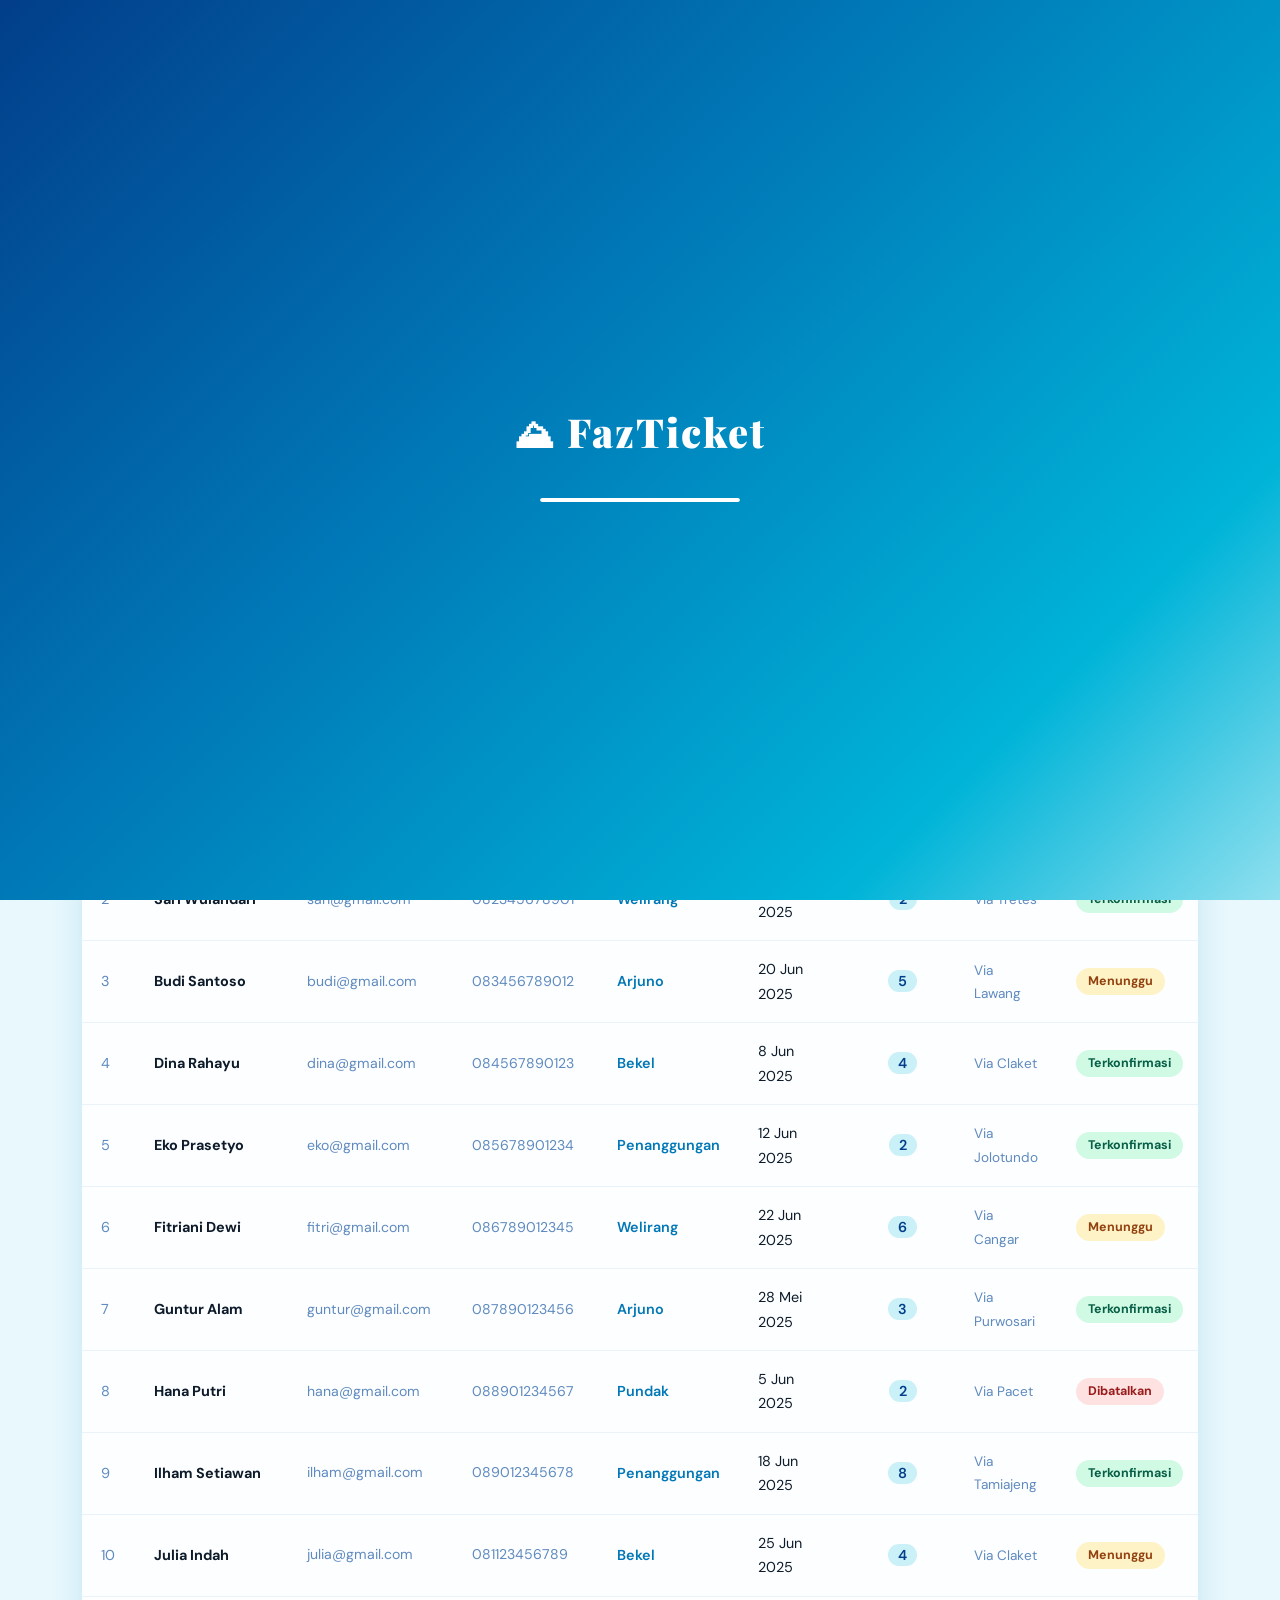
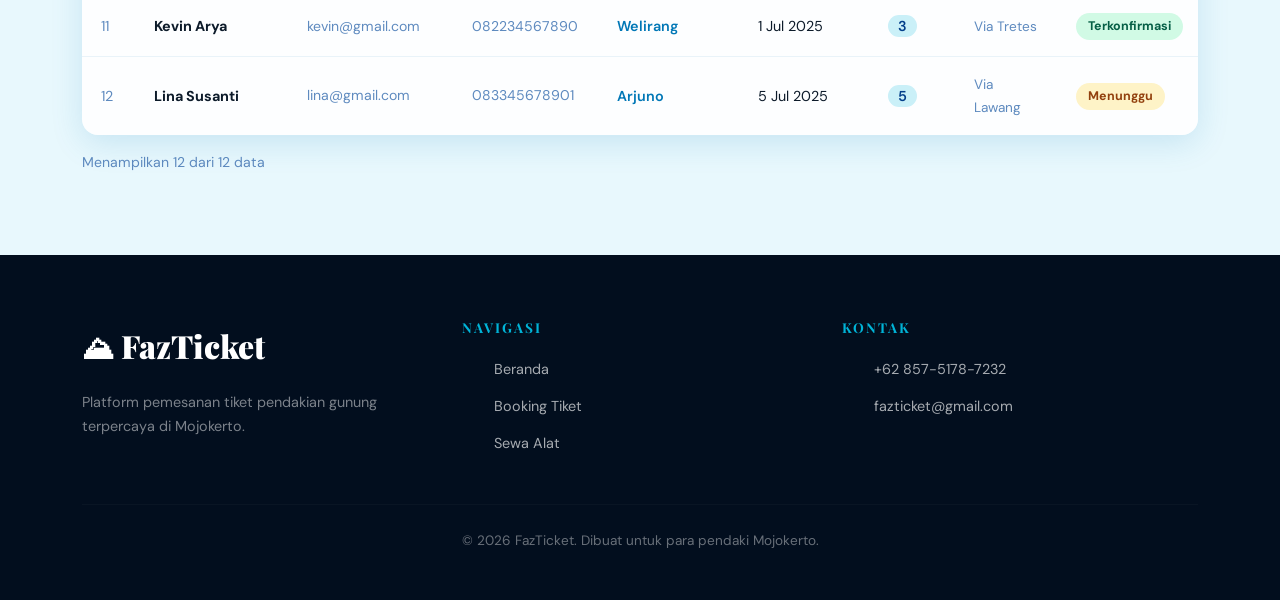
<file: data-pendaki.html>
<!DOCTYPE html>
<html lang="id">
<head>
  <meta charset="UTF-8"/>
  <meta name="viewport" content="width=device-width, initial-scale=1.0"/>
  <title>Data Pendaki – FazTicket</title>
  <link rel="stylesheet" href="https://cdnjs.cloudflare.com/ajax/libs/bootstrap/5.3.2/css/bootstrap.min.css"/>
  <link rel="stylesheet" href="https://cdnjs.cloudflare.com/ajax/libs/font-awesome/6.5.0/css/all.min.css"/>
  <link rel="stylesheet" href="style.css"/>

</head>
<body>

<div id="loading-screen"><div class="loader-logo">⛰ FazTicket</div><div class="loader-bar"><div class="loader-fill"></div></div></div>
<button id="scrollTop"><i class="fa fa-chevron-up"></i></button>
<!-- NAVBAR -->
<nav class="navbar navbar-expand-lg">
  <div class="container">
    <a class="navbar-brand" href="index.html"><span class="brand-icon">⛰</span> FazTicket</a>
    <button class="navbar-toggler" type="button" data-bs-toggle="collapse" data-bs-target="#navMenu"><span class="navbar-toggler-icon"></span></button>
    <div class="collapse navbar-collapse" id="navMenu">
      <ul class="navbar-nav ms-auto align-items-lg-center gap-1">
        <li class="nav-item"><a class="nav-link" href="index.html">Beranda</a></li>
        <li class="nav-item"><a class="nav-link" href="info-gunung.html">Info Gunung</a></li>
        <li class="nav-item"><a class="nav-link" href="jalur.html">Jalur Pendakian</a></li>
        <li class="nav-item"><a class="nav-link" href="booking.html">Booking</a></li>
        <li class="nav-item"><a class="nav-link active" href="data-pendaki.html">Data Pendaki</a></li>
        <li class="nav-item"><a class="nav-link" href="sewa-alat.html">Sewa Alat</a></li>
        <li class="nav-item"><a class="nav-link" href="statistik.html">Statistik</a></li>
        <li class="nav-item"><a class="nav-link" href="contact.html">Kontak</a></li>
      </ul>
      <button id="darkModeToggle">🌙</button>
    </div>
  </div>
</nav>

<section class="page-hero">
  <div class="page-hero-content">
    <div class="section-badge" style="margin-bottom:1rem">👥 Data Pendaki</div>
    <h1>Daftar Pendaki Terdaftar</h1>
    <p>Pantau, cari, filter, dan kelola data pendaki yang telah memesan tiket di FazTicket</p>
  </div>
</section>

<section class="py-section">
  <div class="container">

    <!-- Summary Cards -->
    <div class="row g-3 mb-4">
      <div class="col-6 col-lg-3 animate-on-scroll">
        <div style="background:var(--gradient-main);border-radius:16px;padding:1.5rem;color:#fff;text-align:center">
          <div style="font-size:2rem;font-weight:900;font-family:'Playfair Display',serif" id="totalBookings">0</div>
          <div style="font-size:0.8rem;opacity:0.8;text-transform:uppercase;letter-spacing:1px;margin-top:0.3rem">Total Pendaki</div>
        </div>
      </div>
      <div class="col-6 col-lg-3 animate-on-scroll">
        <div style="background:linear-gradient(135deg,#065f46,#10b981);border-radius:16px;padding:1.5rem;color:#fff;text-align:center">
          <div style="font-size:2rem;font-weight:900;font-family:'Playfair Display',serif" id="confirmedCount">0</div>
          <div style="font-size:0.8rem;opacity:0.8;text-transform:uppercase;letter-spacing:1px;margin-top:0.3rem">Terkonfirmasi</div>
        </div>
      </div>
      <div class="col-6 col-lg-3 animate-on-scroll">
        <div style="background:linear-gradient(135deg,#92400e,#f59e0b);border-radius:16px;padding:1.5rem;color:#fff;text-align:center">
          <div style="font-size:2rem;font-weight:900;font-family:'Playfair Display',serif" id="pendingCount">0</div>
          <div style="font-size:0.8rem;opacity:0.8;text-transform:uppercase;letter-spacing:1px;margin-top:0.3rem">Menunggu</div>
        </div>
      </div>
      <div class="col-6 col-lg-3 animate-on-scroll">
        <div style="background:linear-gradient(135deg,#1e3a5f,#0077b6);border-radius:16px;padding:1.5rem;color:#fff;text-align:center">
          <div style="font-size:2rem;font-weight:900;font-family:'Playfair Display',serif" id="thisMonthCount">0</div>
          <div style="font-size:0.8rem;opacity:0.8;text-transform:uppercase;letter-spacing:1px;margin-top:0.3rem">Bulan Ini</div>
        </div>
      </div>
    </div>

    <!-- Search & Filter -->
    <div class="search-bar animate-on-scroll">
      <div style="flex:1;min-width:200px">
        <input type="text" class="form-control" id="hikerSearch" placeholder="🔍 Cari nama, gunung, atau email..." oninput="filterTable()"/>
      </div>
      <select class="form-select" id="statusFilter" style="max-width:180px" onchange="filterTable()">
        <option value="">Semua Status</option>
        <option value="Confirmed">Terkonfirmasi</option>
        <option value="Pending">Menunggu</option>
        <option value="Cancelled">Dibatalkan</option>
      </select>
      <select class="form-select" id="mountainFilter" style="max-width:200px" onchange="filterTable()">
        <option value="">Semua Gunung</option>
        <option value="Penanggungan">Penanggungan</option>
        <option value="Welirang">Welirang</option>
        <option value="Arjuno">Arjuno</option>
        <option value="Bekel">Bekel</option>
        <option value="Pundak">Pundak</option>
      </select>
      <button onclick="exportCSV()" style="background:var(--primary);color:#fff;border:none;border-radius:12px;padding:10px 20px;font-size:0.9rem;cursor:pointer;white-space:nowrap">
        <i class="fa fa-download me-1"></i> Ekspor CSV
      </button>
    </div>

    <!-- Table -->
    <div class="table-custom animate-on-scroll" style="overflow-x:auto">
      <table>
        <thead>
          <tr>
            <th>#</th>
            <th>Nama Pendaki</th>
            <th>Email</th>
            <th>WhatsApp</th>
            <th>Gunung</th>
            <th>Tanggal</th>
            <th style="text-align:center">Peserta</th>
            <th>Jalur</th>
            <th>Status</th>
            <th>Aksi</th>
          </tr>
        </thead>
        <tbody id="hikerTableBody"></tbody>
      </table>
    </div>

    <div class="d-flex justify-content-between align-items-center mt-3" style="font-size:0.88rem;color:var(--text-light)">
      <span id="tableInfo">Menampilkan 0 dari 0 data</span>
    </div>
  </div>
</section>

<footer class="footer">
  <div class="container">
    <div class="row g-4">
      <div class="col-lg-4"><div class="footer-brand">⛰ FazTicket</div><p class="footer-tagline">Platform pemesanan tiket pendakian gunung terpercaya di Mojokerto.</p></div>
      <div class="col-6 col-lg-4"><h5>Navigasi</h5><ul class="footer-links"><li><a href="index.html">Beranda</a></li><li><a href="booking.html">Booking Tiket</a></li><li><a href="sewa-alat.html">Sewa Alat</a></li></ul></div>
      <div class="col-6 col-lg-4"><h5>Kontak</h5><ul class="footer-links">
        <li><a href="https://wa.me/6285751787232" target="_blank">+62 857-5178-7232</a></li>
        <li><a href="mailto:fazticket@gmail.com">fazticket@gmail.com</a></li>
      </ul></div>
    </div>
    <hr class="footer-divider"/>
    <p class="footer-bottom">© 2026 FazTicket. Dibuat untuk para pendaki Mojokerto.</p>
  </div>
</footer>

<script src="https://cdnjs.cloudflare.com/ajax/libs/bootstrap/5.3.2/js/bootstrap.bundle.min.js"></script>
<script src="script.js"></script>
<script>
/* ═══════════════════════════════════════════════
   DATA PENDAKI — full CRUD + localStorage delete
   ═══════════════════════════════════════════════ */

const SEED = [
  { id:'s1',  name:'Ahmad Fauzi',    email:'ahmad@gmail.com',  phone:'081234567890', mountain:'Penanggungan', date:'2025-06-10', participants:3, route:'Via Tamiajeng', status:'Confirmed' },
  { id:'s2',  name:'Sari Wulandari', email:'sari@gmail.com',   phone:'082345678901', mountain:'Welirang',     date:'2025-06-15', participants:2, route:'Via Tretes',    status:'Confirmed' },
  { id:'s3',  name:'Budi Santoso',   email:'budi@gmail.com',   phone:'083456789012', mountain:'Arjuno',       date:'2025-06-20', participants:5, route:'Via Lawang',    status:'Pending'   },
  { id:'s4',  name:'Dina Rahayu',    email:'dina@gmail.com',   phone:'084567890123', mountain:'Bekel',        date:'2025-06-08', participants:4, route:'Via Claket',    status:'Confirmed' },
  { id:'s5',  name:'Eko Prasetyo',   email:'eko@gmail.com',    phone:'085678901234', mountain:'Penanggungan', date:'2025-06-12', participants:2, route:'Via Jolotundo', status:'Confirmed' },
  { id:'s6',  name:'Fitriani Dewi',  email:'fitri@gmail.com',  phone:'086789012345', mountain:'Welirang',     date:'2025-06-22', participants:6, route:'Via Cangar',    status:'Pending'   },
  { id:'s7',  name:'Guntur Alam',    email:'guntur@gmail.com', phone:'087890123456', mountain:'Arjuno',       date:'2025-05-28', participants:3, route:'Via Purwosari', status:'Confirmed' },
  { id:'s8',  name:'Hana Putri',     email:'hana@gmail.com',   phone:'088901234567', mountain:'Pundak',       date:'2025-06-05', participants:2, route:'Via Pacet',     status:'Cancelled' },
  { id:'s9',  name:'Ilham Setiawan', email:'ilham@gmail.com',  phone:'089012345678', mountain:'Penanggungan', date:'2025-06-18', participants:8, route:'Via Tamiajeng', status:'Confirmed' },
  { id:'s10', name:'Julia Indah',    email:'julia@gmail.com',  phone:'081123456789', mountain:'Bekel',        date:'2025-06-25', participants:4, route:'Via Claket',    status:'Pending'   },
  { id:'s11', name:'Kevin Arya',     email:'kevin@gmail.com',  phone:'082234567890', mountain:'Welirang',     date:'2025-07-01', participants:3, route:'Via Tretes',    status:'Confirmed' },
  { id:'s12', name:'Lina Susanti',   email:'lina@gmail.com',   phone:'083345678901', mountain:'Arjuno',       date:'2025-07-05', participants:5, route:'Via Lawang',    status:'Pending'   },
];

function loadData() {
  const deleted = JSON.parse(localStorage.getItem('faz_deleted') || '[]');
  const visible = SEED.filter(r => !deleted.includes(r.id));
  const custom  = JSON.parse(localStorage.getItem('fazticket_bookings') || '[]')
    .filter(b => !deleted.includes(String(b.id)))
    .map(b => ({ ...b, id: String(b.id), route: b.route || 'Via Tamiajeng' }));
  return [...visible, ...custom];
}

/* ── Summary cards ── */
function refreshCards() {
  const d = loadData();
  document.getElementById('totalBookings').textContent  = d.length;
  document.getElementById('confirmedCount').textContent = d.filter(r => r.status==='Confirmed').length;
  document.getElementById('pendingCount').textContent   = d.filter(r => r.status==='Pending').length;
  const ym = new Date().toISOString().slice(0,7);
  document.getElementById('thisMonthCount').textContent = d.filter(r => r.date && r.date.startsWith(ym)).length;
}

/* ── Format date ── */
function fmtDate(d) {
  if (!d) return '-';
  const mo = ['Jan','Feb','Mar','Apr','Mei','Jun','Jul','Agu','Sep','Okt','Nov','Des'];
  const p  = d.split('-');
  return `${parseInt(p[2])} ${mo[parseInt(p[1])-1]} ${p[0]}`;
}

/* ── Render ── */
function renderTable(data) {
  const tbody = document.getElementById('hikerTableBody');
  tbody.innerHTML = '';

  if (!data.length) {
    tbody.innerHTML = '<tr><td colspan="10" style="text-align:center;padding:3rem;color:var(--text-light)">Tidak ada data ditemukan</td></tr>';
    document.getElementById('tableInfo').textContent = 'Menampilkan 0 data';
    return;
  }

  data.forEach((h, i) => {
    const sc = h.status==='Confirmed' ? 'status-confirmed' : h.status==='Pending' ? 'status-pending' : 'status-cancelled';
    const sl = h.status==='Confirmed' ? 'Terkonfirmasi'    : h.status==='Pending' ? 'Menunggu'       : 'Dibatalkan';
    const ph = (h.phone||'').replace(/^0+/,'');   // strip leading zeros for wa.me
    const waMsg = encodeURIComponent(`Halo ${h.name}! Ini konfirmasi booking FazTicket — ${h.mountain}, ${fmtDate(h.date)}. Mohon cek detail pemesanan Anda. Terima kasih!`);

    const tr = document.createElement('tr');
    tr.dataset.id       = h.id;
    tr.dataset.status   = h.status;
    tr.dataset.mountain = h.mountain;
    tr.innerHTML = `
      <td style="color:var(--text-light)">${i+1}</td>
      <td><strong style="color:var(--text-dark)">${h.name}</strong></td>
      <td style="color:var(--text-light);font-size:.88rem">${h.email||'-'}</td>
      <td style="color:var(--text-light);font-size:.88rem">${h.phone||'-'}</td>
      <td><span style="color:var(--primary);font-weight:600">${h.mountain}</span></td>
      <td>${fmtDate(h.date)}</td>
      <td style="text-align:center"><span style="background:var(--sky);color:var(--primary-dark);border-radius:99px;padding:2px 10px;font-weight:600">${h.participants}</span></td>
      <td style="font-size:.85rem;color:var(--text-light)">${h.route||'-'}</td>
      <td><span class="status-badge ${sc}">${sl}</span></td>
      <td>
        <div style="display:flex;gap:5px;flex-wrap:nowrap">
          <a href="https://wa.me/62${ph}?text=${waMsg}" target="_blank" title="WhatsApp"
             style="background:#25d366;color:#fff;border-radius:8px;padding:5px 10px;font-size:.78rem;text-decoration:none;display:inline-flex;align-items:center">
            <i class="fab fa-whatsapp"></i>
          </a>
          <a href="mailto:${h.email}" title="Email"
             style="background:var(--sky);color:var(--primary);border-radius:8px;padding:5px 10px;font-size:.78rem;text-decoration:none;display:inline-flex;align-items:center">
            <i class="fa fa-envelope"></i>
          </a>
        </div>
      </td>`;
    tbody.appendChild(tr);
  });

  document.getElementById('tableInfo').textContent =
    `Menampilkan ${data.length} dari ${loadData().length} data`;
}

/* ── Filter ── */
function filterTable() {
  const q  = (document.getElementById('hikerSearch')?.value||'').toLowerCase();
  const sf = document.getElementById('statusFilter')?.value||'';
  const mf = document.getElementById('mountainFilter')?.value||'';
  const filtered = loadData().filter(h => {
    const t = `${h.name} ${h.mountain} ${h.email} ${h.phone}`.toLowerCase();
    return t.includes(q) && (!sf||h.status===sf) && (!mf||h.mountain===mf);
  });
  renderTable(filtered);
}

/* ── Export ── */
function exportCSV() {
  const all  = loadData();
  const hdrs = ['No','Nama','Email','WhatsApp','Gunung','Tanggal','Peserta','Jalur','Status'];
  const rows = all.map((h,i)=>[i+1,h.name,h.email,h.phone,h.mountain,h.date,h.participants,h.route,h.status]);
  const csv  = [hdrs,...rows].map(r=>r.join(',')).join('\n');
  const a    = Object.assign(document.createElement('a'),{
    href: URL.createObjectURL(new Blob([csv],{type:'text/csv'})),
    download:'data-pendaki-fazticket.csv'
  });
  a.click();
}

/* ── Expose ── */
window.filterTable= filterTable;
window.exportCSV  = exportCSV;

/* ── Boot ── */
refreshCards();
filterTable();
</script>
</body>
</html>
</file>
<file: style.css>
/* ============================================
   FazTicket - Mountain Hiking Ticket Platform
   Main Stylesheet
   ============================================ */

@import url('https://fonts.googleapis.com/css2?family=Playfair+Display:wght@400;700;900&family=DM+Sans:wght@300;400;500;600&display=swap');

/* ---- CSS Variables ---- */
:root {
  --primary: #0077b6;
  --primary-dark: #023e8a;
  --primary-light: #90e0ef;
  --accent: #00b4d8;
  --accent-2: #48cae4;
  --sky: #caf0f8;
  --sky-light: #e8f8fd;
  --text-dark: #0d1b2a;
  --text-mid: #1e3a5f;
  --text-light: #5e8abf;
  --white: #ffffff;
  --card-bg: rgba(255,255,255,0.92);
  --shadow: 0 8px 32px rgba(0,119,182,0.15);
  --shadow-lg: 0 20px 60px rgba(0,60,120,0.2);
  --gradient-main: linear-gradient(135deg, #023e8a 0%, #0077b6 40%, #00b4d8 80%, #90e0ef 100%);
  --gradient-hero: linear-gradient(160deg, rgba(2,62,138,0.85) 0%, rgba(0,119,182,0.7) 50%, rgba(0,180,216,0.5) 100%);
  --border-radius: 16px;
  --transition: all 0.35s cubic-bezier(0.4,0,0.2,1);
}

/* Dark Mode Variables */
body.dark-mode {
  --text-dark: #e0f0ff;
  --text-mid: #90c7e8;
  --text-light: #7ab5d8;
  --card-bg: rgba(10,30,60,0.9);
  --sky-light: #070f1a;
  --white: #0d1b2a;
  --shadow: 0 8px 32px rgba(0,0,0,0.4);
  background-color: #070f1a;
  color: #e0f0ff;
}

/* ---- Base ---- */
*, *::before, *::after { box-sizing: border-box; margin: 0; padding: 0; }

html { scroll-behavior: smooth; }

body {
  font-family: 'DM Sans', sans-serif;
  font-size: 16px;
  line-height: 1.7;
  color: var(--text-dark);
  background: var(--sky-light);
  transition: background 0.4s, color 0.4s;
  overflow-x: hidden;
}

h1,h2,h3,h4,h5 {
  font-family: 'Playfair Display', serif;
  font-weight: 700;
  line-height: 1.25;
}

a { text-decoration: none; color: inherit; }
img { max-width: 100%; display: block; }

/* ---- Loading Screen ---- */
#loading-screen {
  position: fixed; inset: 0; z-index: 9999;
  background: var(--gradient-main);
  display: flex; flex-direction: column;
  align-items: center; justify-content: center;
  transition: opacity 0.6s ease;
}
#loading-screen.hidden { opacity: 0; pointer-events: none; }

.loader-logo {
  font-family: 'Playfair Display', serif;
  font-size: 2.5rem; font-weight: 900;
  color: #fff; letter-spacing: 2px;
  margin-bottom: 2rem;
  animation: pulse 1.5s infinite;
}
.loader-bar {
  width: 200px; height: 4px;
  background: rgba(255,255,255,0.2);
  border-radius: 99px; overflow: hidden;
}
.loader-fill {
  height: 100%; width: 0;
  background: #fff; border-radius: 99px;
  animation: loadfill 1.8s ease forwards;
}
@keyframes loadfill { to { width: 100%; } }
@keyframes pulse { 0%,100%{opacity:1} 50%{opacity:0.6} }

/* ---- Navbar ---- */
.navbar {
  background: rgba(2,62,138,0.97) !important;
  backdrop-filter: blur(12px);
  padding: 0.75rem 0;
  position: sticky; top: 0; z-index: 1000;
  box-shadow: 0 2px 20px rgba(0,60,120,0.3);
  transition: var(--transition);
}
.navbar-brand {
  font-family: 'Playfair Display', serif;
  font-size: 1.7rem; font-weight: 900;
  color: #fff !important;
  letter-spacing: 1px;
  display: flex; align-items: center; gap: 10px;
}
.brand-icon { font-size: 1.5rem; }
.navbar-nav .nav-link {
  color: rgba(255,255,255,0.85) !important;
  font-weight: 500; font-size: 0.92rem;
  padding: 0.5rem 1rem !important;
  border-radius: 8px;
  transition: var(--transition);
  position: relative;
}
.navbar-nav .nav-link:hover,
.navbar-nav .nav-link.active {
  color: #fff !important;
  background: rgba(255,255,255,0.15);
}
.navbar-toggler { border-color: rgba(255,255,255,0.3); }
.navbar-toggler-icon { filter: invert(1); }

/* Dark mode toggle */
#darkModeToggle {
  background: rgba(255,255,255,0.15);
  border: 1px solid rgba(255,255,255,0.3);
  color: #fff;
  border-radius: 99px;
  padding: 6px 14px;
  cursor: pointer;
  font-size: 1rem;
  transition: var(--transition);
  margin-left: 0.5rem;
}
#darkModeToggle:hover { background: rgba(255,255,255,0.25); }

/* ---- Hero Section ---- */
.hero {
  min-height: 100vh;
  position: relative;
  display: flex; align-items: center; justify-content: center;
  overflow: hidden;
  background: url('https://images.unsplash.com/photo-1464822759023-fed622ff2c3b?w=1600&q=85') center/cover no-repeat;
}
.hero::before {
  content: '';
  position: absolute; inset: 0;
  background: var(--gradient-hero);
  z-index: 1;
}
.hero-content {
  position: relative; z-index: 2;
  text-align: center; color: #fff;
  padding: 2rem;
  animation: fadeUp 1s ease both;
}
.hero-badge {
  display: inline-block;
  background: rgba(255,255,255,0.2);
  border: 1px solid rgba(255,255,255,0.4);
  border-radius: 99px;
  padding: 6px 20px;
  font-size: 0.85rem; font-weight: 600;
  letter-spacing: 2px; text-transform: uppercase;
  margin-bottom: 1.5rem;
  backdrop-filter: blur(6px);
}
.hero-title {
  font-size: clamp(3rem, 8vw, 6rem);
  font-weight: 900;
  text-shadow: 0 4px 30px rgba(0,0,0,0.3);
  margin-bottom: 1rem;
}
.hero-title span { color: var(--primary-light); }
.hero-subtitle {
  font-size: clamp(1rem, 2.5vw, 1.4rem);
  font-weight: 300;
  opacity: 0.9;
  max-width: 600px; margin: 0 auto 2.5rem;
}
.hero-actions { display: flex; gap: 1rem; justify-content: center; flex-wrap: wrap; }

.btn-primary-custom {
  background: var(--gradient-main);
  color: #fff; border: none;
  padding: 14px 36px; border-radius: 99px;
  font-weight: 600; font-size: 1rem;
  transition: var(--transition);
  box-shadow: 0 4px 20px rgba(0,119,182,0.5);
  cursor: pointer; display: inline-flex; align-items: center; gap: 8px;
}
.btn-primary-custom:hover {
  transform: translateY(-3px);
  box-shadow: 0 8px 30px rgba(0,119,182,0.7);
  color: #fff;
}
.btn-outline-custom {
  background: transparent;
  color: #fff; border: 2px solid rgba(255,255,255,0.6);
  padding: 12px 32px; border-radius: 99px;
  font-weight: 600; font-size: 1rem;
  transition: var(--transition);
  cursor: pointer; display: inline-flex; align-items: center; gap: 8px;
}
.btn-outline-custom:hover {
  background: rgba(255,255,255,0.15);
  border-color: #fff;
  transform: translateY(-3px);
  color: #fff;
}

/* Hero scroll indicator */
.scroll-hint {
  position: absolute; bottom: 2rem; left: 50%; transform: translateX(-50%);
  z-index: 2; color: rgba(255,255,255,0.7);
  text-align: center; font-size: 0.8rem; letter-spacing: 2px;
  text-transform: uppercase; animation: bounce 2s infinite;
}
.scroll-hint i { display: block; font-size: 1.5rem; margin-top: 5px; }
@keyframes bounce { 0%,100%{transform:translateX(-50%) translateY(0)} 50%{transform:translateX(-50%) translateY(-10px)} }

/* ---- Section Styles ---- */
.section-title {
  font-size: clamp(1.8rem, 4vw, 2.8rem);
  font-weight: 900;
  color: var(--text-dark);
  margin-bottom: 0.5rem;
}
.section-subtitle {
  color: var(--text-light);
  font-size: 1.05rem;
  margin-bottom: 3rem;
}
.section-badge {
  display: inline-block;
  background: linear-gradient(135deg, var(--primary-light), var(--accent));
  color: var(--primary-dark);
  border-radius: 99px;
  padding: 4px 16px;
  font-size: 0.78rem; font-weight: 700;
  letter-spacing: 2px; text-transform: uppercase;
  margin-bottom: 1rem;
}

/* ---- Stats Strip ---- */
.stats-strip {
  background: var(--gradient-main);
  padding: 3rem 0;
  color: #fff;
}
.stat-item { text-align: center; padding: 1rem; }
.stat-number {
  font-family: 'Playfair Display', serif;
  font-size: 2.8rem; font-weight: 900;
  line-height: 1;
}
.stat-label { font-size: 0.85rem; opacity: 0.8; margin-top: 0.5rem; letter-spacing: 1px; text-transform: uppercase; }

/* ---- Mountain Cards ---- */
.mountain-card {
  border-radius: var(--border-radius);
  overflow: hidden;
  background: var(--card-bg);
  box-shadow: var(--shadow);
  transition: var(--transition);
  height: 100%;
  cursor: pointer;
}
.mountain-card:hover {
  transform: translateY(-8px);
  box-shadow: var(--shadow-lg);
}
.mountain-card-img {
  height: 220px; overflow: hidden; position: relative;
}
.mountain-card-img img {
  width: 100%; height: 100%; object-fit: cover;
  transition: transform 0.5s ease;
}
.mountain-card:hover .mountain-card-img img { transform: scale(1.08); }
.mountain-card-img .badge-diff {
  position: absolute; top: 12px; right: 12px;
  border-radius: 99px; padding: 4px 12px;
  font-size: 0.78rem; font-weight: 700;
  background: rgba(2,62,138,0.9); color: #fff;
  backdrop-filter: blur(4px);
}
.mountain-card-body { padding: 1.5rem; }
.mountain-card-title { font-size: 1.2rem; font-weight: 700; color: var(--primary-dark); margin-bottom: 0.5rem; }
.mountain-card-meta { display: flex; gap: 1rem; font-size: 0.85rem; color: var(--text-light); margin-bottom: 1rem; }
.mountain-card-meta span { display: flex; align-items: center; gap: 4px; }

/* ---- Feature Cards ---- */
.feature-card {
  background: var(--card-bg);
  border-radius: var(--border-radius);
  padding: 2rem;
  box-shadow: var(--shadow);
  transition: var(--transition);
  text-align: center;
  height: 100%;
}
.feature-card:hover { transform: translateY(-6px); box-shadow: var(--shadow-lg); }
.feature-icon {
  width: 70px; height: 70px;
  border-radius: 50%;
  background: linear-gradient(135deg, var(--primary-light), var(--accent));
  display: flex; align-items: center; justify-content: center;
  font-size: 1.8rem; margin: 0 auto 1.2rem;
  color: var(--primary-dark);
}
.feature-card h4 { font-size: 1.1rem; color: var(--primary-dark); margin-bottom: 0.5rem; }
.feature-card p { font-size: 0.9rem; color: var(--text-light); }

/* ---- Booking Form ---- */
.booking-section {
  background: linear-gradient(135deg, #e8f4fd 0%, #caf0f8 100%);
  padding: 5rem 0;
}
body.dark-mode .booking-section { background: linear-gradient(135deg, #070f1a 0%, #0d2040 100%); }

.booking-card {
  background: var(--card-bg);
  border-radius: 24px;
  box-shadow: var(--shadow-lg);
  overflow: hidden;
}
.booking-header {
  background: var(--gradient-main);
  padding: 2.5rem;
  color: #fff; text-align: center;
}
.booking-header h2 { font-size: 2rem; margin-bottom: 0.5rem; }
.booking-body { padding: 2.5rem; }

.form-label { font-weight: 600; font-size: 0.9rem; color: var(--text-mid); margin-bottom: 0.4rem; }
.form-control, .form-select {
  border: 2px solid #d0e8f5;
  border-radius: 12px;
  padding: 12px 16px;
  font-size: 0.95rem;
  transition: var(--transition);
  background: var(--white);
  color: var(--text-dark);
}
.form-control:focus, .form-select:focus {
  border-color: var(--accent);
  box-shadow: 0 0 0 4px rgba(0,180,216,0.15);
  outline: none;
}

/* ---- Route Cards ---- */
.route-card {
  background: var(--card-bg);
  border-radius: var(--border-radius);
  overflow: hidden;
  box-shadow: var(--shadow);
  transition: var(--transition);
  display: flex; flex-direction: column; height: 100%;
}
.route-card:hover { transform: translateY(-6px); box-shadow: var(--shadow-lg); }
.route-card img { height: 200px; width: 100%; object-fit: cover; }
.route-card-body { padding: 1.5rem; flex: 1; }
.difficulty-badge {
  display: inline-block; border-radius: 99px;
  padding: 3px 12px; font-size: 0.78rem; font-weight: 700;
}
.diff-easy { background: #d1fae5; color: #065f46; }
.diff-medium { background: #fef3c7; color: #92400e; }
.diff-hard { background: #fee2e2; color: #991b1b; }
.diff-extreme { background: #ede9fe; color: #5b21b6; }

.route-meta { display: grid; grid-template-columns: 1fr 1fr; gap: 0.5rem; margin: 1rem 0; }
.route-meta-item { background: var(--sky-light); border-radius: 10px; padding: 10px 12px; }
body.dark-mode .route-meta-item { background: rgba(255,255,255,0.05); }
.route-meta-item .label { font-size: 0.72rem; color: var(--text-light); text-transform: uppercase; letter-spacing: 1px; }
.route-meta-item .value { font-weight: 700; color: var(--primary); font-size: 0.95rem; }

/* ---- Equipment Cards ---- */
.equip-card {
  background: var(--card-bg);
  border-radius: var(--border-radius);
  box-shadow: var(--shadow);
  transition: var(--transition);
  overflow: hidden; height: 100%;
  display: flex; flex-direction: column;
}
.equip-card:hover { transform: translateY(-6px); box-shadow: var(--shadow-lg); }
.equip-card img { height: 200px; width: 100%; object-fit: cover; }
.equip-card-body { padding: 1.5rem; flex: 1; display: flex; flex-direction: column; }
.equip-price {
  font-family: 'Playfair Display', serif;
  font-size: 1.5rem; font-weight: 900;
  color: var(--primary);
}
.equip-price span { font-size: 0.85rem; font-family: 'DM Sans', sans-serif; color: var(--text-light); }
.btn-wa {
  background: #25d366; color: #fff;
  border: none; border-radius: 99px;
  padding: 10px 24px; font-weight: 600;
  transition: var(--transition);
  cursor: pointer;
  display: inline-flex; align-items: center; gap: 8px;
  width: 100%; justify-content: center;
  margin-top: auto;
}
.btn-wa:hover { background: #1ebe5d; transform: translateY(-2px); color: #fff; }

/* ---- Weather Cards ---- */
.weather-card {
  background: var(--gradient-main);
  color: #fff; border-radius: 20px;
  padding: 2rem; text-align: center;
  box-shadow: var(--shadow-lg);
}
.weather-icon { font-size: 4rem; margin-bottom: 0.5rem; }
.weather-temp {
  font-family: 'Playfair Display', serif;
  font-size: 3rem; font-weight: 900; line-height: 1;
}
.weather-desc { font-size: 1.1rem; opacity: 0.85; margin: 0.5rem 0; }
.weather-detail { display: flex; justify-content: space-around; margin-top: 1.5rem; }
.weather-detail-item { font-size: 0.85rem; opacity: 0.8; }
.weather-detail-item strong { display: block; font-size: 1.1rem; opacity: 1; }

/* ---- Info Cards ---- */
.info-card {
  background: var(--card-bg);
  border-radius: var(--border-radius);
  box-shadow: var(--shadow);
  overflow: hidden; height: 100%;
  transition: var(--transition);
}
.info-card:hover { box-shadow: var(--shadow-lg); }
.info-card-img { height: 240px; overflow: hidden; }
.info-card-img img { width: 100%; height: 100%; object-fit: cover; transition: transform 0.5s; }
.info-card:hover .info-card-img img { transform: scale(1.05); }
.info-card-body { padding: 1.8rem; }
.info-tag {
  display: inline-block; background: var(--sky);
  color: var(--primary); border-radius: 99px;
  padding: 3px 12px; font-size: 0.78rem; font-weight: 700;
  margin-bottom: 0.8rem;
}
.info-card h3 { font-size: 1.3rem; color: var(--primary-dark); margin-bottom: 0.8rem; }
.info-list { list-style: none; }
.info-list li {
  padding: 6px 0; border-bottom: 1px solid rgba(0,119,182,0.08);
  display: flex; justify-content: space-between; font-size: 0.9rem;
}
.info-list li:last-child { border-bottom: none; }
.info-list li strong { color: var(--primary); }

/* ---- Hiker Table ---- */
.search-bar {
  display: flex; gap: 1rem; margin-bottom: 1.5rem; flex-wrap: wrap;
}
.table-custom {
  background: var(--card-bg);
  border-radius: var(--border-radius);
  overflow: hidden;
  box-shadow: var(--shadow);
}
.table-custom table { width: 100%; border-collapse: collapse; }
.table-custom thead { background: var(--gradient-main); color: #fff; }
.table-custom thead th { padding: 1rem 1.2rem; font-size: 0.85rem; text-transform: uppercase; letter-spacing: 1px; white-space: nowrap; }
.table-custom tbody td { padding: 1rem 1.2rem; border-bottom: 1px solid rgba(0,119,182,0.08); font-size: 0.9rem; }
.table-custom tbody tr:hover { background: rgba(0,180,216,0.06); }
.table-custom tbody tr:last-child td { border-bottom: none; }

.status-badge {
  display: inline-block; border-radius: 99px;
  padding: 3px 12px; font-size: 0.78rem; font-weight: 700;
}
.status-confirmed { background: #d1fae5; color: #065f46; }
.status-pending { background: #fef3c7; color: #92400e; }
.status-cancelled { background: #fee2e2; color: #991b1b; }

/* ---- Charts ---- */
.chart-card {
  background: var(--card-bg);
  border-radius: var(--border-radius);
  padding: 2rem;
  box-shadow: var(--shadow);
  height: 100%;
}
.chart-card h4 { font-size: 1.1rem; color: var(--primary-dark); margin-bottom: 1.5rem; }

/* ---- Contact ---- */
.contact-info-item {
  display: flex; align-items: flex-start; gap: 1rem;
  margin-bottom: 1.5rem;
}
.contact-icon {
  width: 50px; height: 50px; border-radius: 50%;
  background: linear-gradient(135deg, var(--primary-light), var(--accent));
  display: flex; align-items: center; justify-content: center;
  font-size: 1.3rem; color: var(--primary-dark);
  flex-shrink: 0;
}
.contact-icon-text h5 { font-size: 0.85rem; color: var(--text-light); text-transform: uppercase; letter-spacing: 1px; margin-bottom: 2px; }
.contact-icon-text p { font-size: 0.95rem; color: var(--text-dark); font-weight: 500; margin: 0; }

/* ---- Testimonials ---- */
.testimonial-card {
  background: var(--card-bg);
  border-radius: var(--border-radius);
  padding: 2rem;
  box-shadow: var(--shadow);
  transition: var(--transition);
  height: 100%;
}
.testimonial-card:hover { transform: translateY(-4px); box-shadow: var(--shadow-lg); }
.testimonial-avatar {
  width: 56px; height: 56px; border-radius: 50%;
  object-fit: cover; margin-right: 1rem;
  border: 3px solid var(--accent);
}
.testimonial-stars { color: #f59e0b; font-size: 0.9rem; }
.testimonial-text { font-style: italic; color: var(--text-light); margin: 1rem 0; font-size: 0.95rem; }

/* ---- FAQ ---- */
.faq-item {
  background: var(--card-bg);
  border-radius: var(--border-radius);
  margin-bottom: 1rem;
  box-shadow: var(--shadow);
  overflow: hidden;
}
.faq-question {
  padding: 1.2rem 1.5rem;
  cursor: pointer;
  display: flex; justify-content: space-between; align-items: center;
  font-weight: 600; color: var(--primary-dark);
  transition: var(--transition);
}
.faq-question:hover { background: rgba(0,119,182,0.05); }
.faq-answer {
  padding: 0 1.5rem;
  max-height: 0; overflow: hidden;
  transition: max-height 0.4s ease, padding 0.4s;
  color: var(--text-light); font-size: 0.95rem;
}
.faq-answer.open { max-height: 300px; padding: 0 1.5rem 1.2rem; }
.faq-icon { transition: transform 0.4s; color: var(--primary); }
.faq-icon.rotated { transform: rotate(180deg); }

/* ---- Footer ---- */
.footer {
  background: #020e1e;
  color: rgba(255,255,255,0.8);
  padding: 4rem 0 2rem;
}
.footer-brand {
  font-family: 'Playfair Display', serif;
  font-size: 2rem; font-weight: 900; color: #fff;
  margin-bottom: 1rem;
}
.footer-tagline { font-size: 0.9rem; opacity: 0.6; margin-bottom: 1.5rem; }
.footer h5 { color: var(--accent); font-size: 0.85rem; text-transform: uppercase; letter-spacing: 2px; margin-bottom: 1.2rem; }
.footer-links { list-style: none; }
.footer-links li { margin-bottom: 0.6rem; }
.footer-links a { color: rgba(255,255,255,0.65); font-size: 0.9rem; transition: var(--transition); }
.footer-links a:hover { color: var(--accent); padding-left: 4px; }
.footer-divider { border-color: rgba(255,255,255,0.1); margin: 2rem 0 1.5rem; }
.footer-bottom { font-size: 0.85rem; opacity: 0.5; text-align: center; }
.social-links { display: flex; gap: 0.75rem; margin-top: 1.2rem; }
.social-link {
  width: 40px; height: 40px; border-radius: 50%;
  background: rgba(255,255,255,0.08); border: 1px solid rgba(255,255,255,0.15);
  display: flex; align-items: center; justify-content: center;
  color: rgba(255,255,255,0.7); font-size: 1rem;
  transition: var(--transition);
}
.social-link:hover { background: var(--accent); color: #fff; border-color: var(--accent); }

/* ---- Scroll to Top ---- */
#scrollTop {
  position: fixed; bottom: 2rem; right: 2rem; z-index: 500;
  width: 50px; height: 50px; border-radius: 50%;
  background: var(--gradient-main);
  color: #fff; border: none; cursor: pointer;
  font-size: 1.2rem;
  box-shadow: var(--shadow-lg);
  display: none; align-items: center; justify-content: center;
  transition: var(--transition);
}
#scrollTop.visible { display: flex; }
#scrollTop:hover { transform: translateY(-4px); }

/* ---- Popup / Modal ---- */
.popup-overlay {
  position: fixed; inset: 0; z-index: 3000;
  background: rgba(0,0,0,0.6);
  display: flex; align-items: center; justify-content: center;
  padding: 1rem;
  animation: fadeIn 0.3s ease;
  display: none;
}
.popup-overlay.show { display: flex; }
.popup-box {
  background: var(--white);
  border-radius: 24px;
  padding: 3rem 2rem;
  max-width: 500px; width: 100%;
  text-align: center;
  box-shadow: 0 30px 80px rgba(0,0,0,0.3);
  animation: scaleIn 0.4s cubic-bezier(0.34,1.56,0.64,1);
}
.popup-icon { font-size: 4rem; margin-bottom: 1rem; }
.popup-box h3 { font-size: 1.8rem; color: var(--primary-dark); margin-bottom: 0.5rem; }
.popup-box p { color: var(--text-light); margin-bottom: 2rem; }
.popup-actions { display: flex; gap: 1rem; justify-content: center; flex-wrap: wrap; }

@keyframes fadeIn { from{opacity:0} to{opacity:1} }
@keyframes scaleIn { from{transform:scale(0.8);opacity:0} to{transform:scale(1);opacity:1} }
@keyframes fadeUp { from{transform:translateY(40px);opacity:0} to{transform:translateY(0);opacity:1} }

/* ---- Page Hero (inner pages) ---- */
.page-hero {
  background: var(--gradient-main);
  padding: 6rem 0 4rem;
  color: #fff; text-align: center;
  position: relative; overflow: hidden;
}
.page-hero::before {
  content: '';
  position: absolute; inset: 0;
  background: url('https://images.unsplash.com/photo-1606020987282-71b70bac5f98?w=1600&q=60') center/cover no-repeat;
  opacity: 0.15;
}
.page-hero-content { position: relative; z-index: 1; }
.page-hero h1 { font-size: clamp(2rem, 5vw, 3.5rem); margin-bottom: 0.75rem; }
.page-hero p { font-size: 1.1rem; opacity: 0.85; }

/* ---- General Utilities ---- */
.py-section { padding: 5rem 0; }
.bg-light-blue { background: linear-gradient(135deg, #e8f4fd 0%, #caf0f8 100%); }
body.dark-mode .bg-light-blue { background: linear-gradient(135deg, #070f1a 0%, #0d2040 100%); }

.text-gradient {
  background: var(--gradient-main);
  -webkit-background-clip: text; background-clip: text;
  -webkit-text-fill-color: transparent;
}

/* Animate on scroll */
.animate-on-scroll {
  opacity: 0; transform: translateY(30px);
  transition: opacity 0.6s ease, transform 0.6s ease;
}
.animate-on-scroll.visible { opacity: 1; transform: translateY(0); }

/* ---- Map embed ---- */
.map-container { border-radius: var(--border-radius); overflow: hidden; box-shadow: var(--shadow); }
.map-container iframe { display: block; }

/* ---- Responsive ---- */
@media (max-width: 768px) {
  .hero-title { font-size: 3rem; }
  .stat-number { font-size: 2rem; }
  .booking-body { padding: 1.5rem; }
  .booking-header { padding: 1.5rem; }
  .table-custom { overflow-x: auto; }
}
</file>
